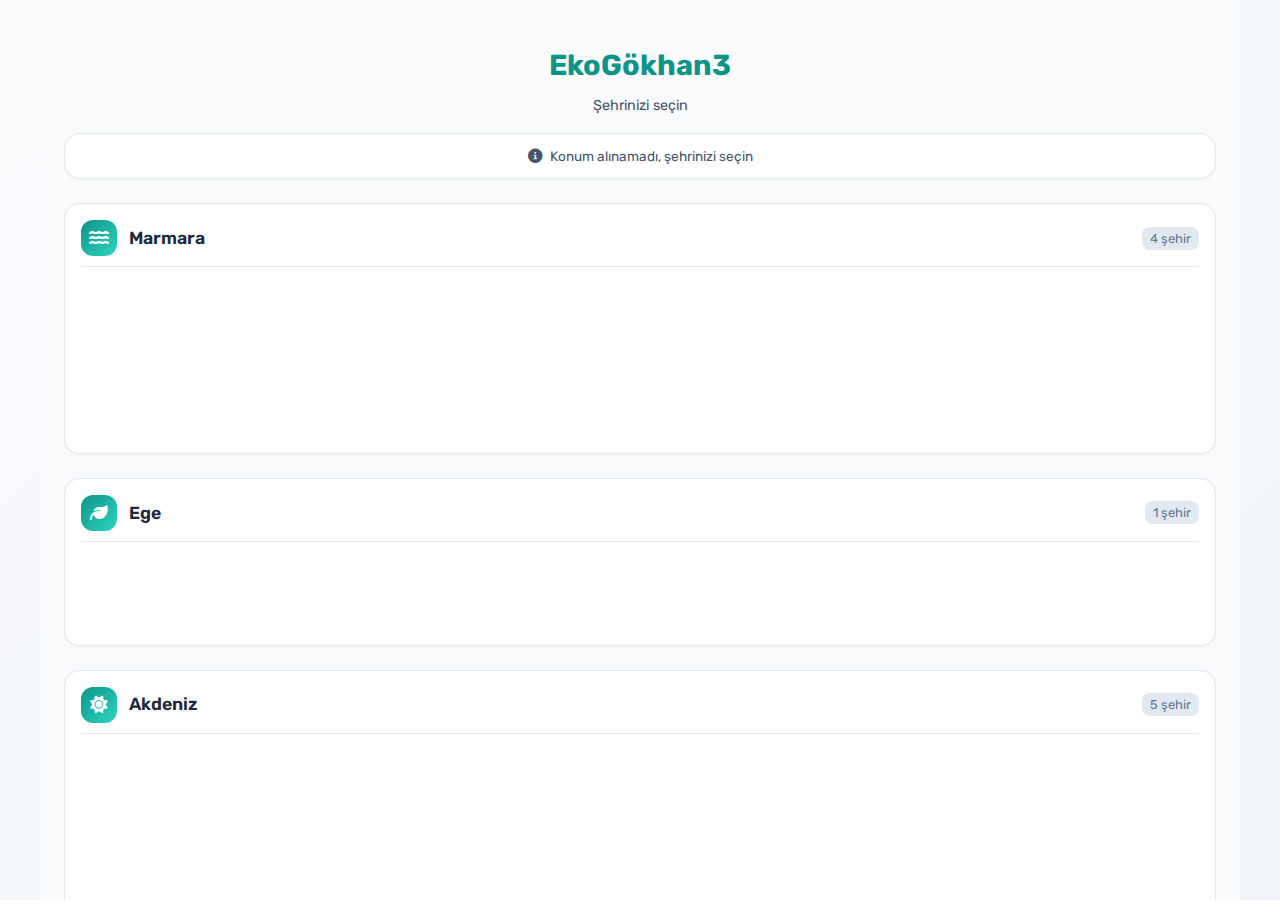
<file: ekoarama/index.html>
<!DOCTYPE html>
<html lang="tr">
<head>
  <meta charset="UTF-8">
  <meta name="viewport" content="width=device-width, initial-scale=1.0, maximum-scale=1.0, user-scalable=no">
  <title>Eko3 Arama</title>
  <link rel="icon" href="https://gman.dev/favicon" type="image/x-icon">
  <link href="https://fonts.googleapis.com/css2?family=Rubik:wght@300;400;500;600;700&display=swap" rel="stylesheet">
  <link href="https://cdnjs.cloudflare.com/ajax/libs/font-awesome/6.4.0/css/all.min.css" rel="stylesheet">
  <link rel="stylesheet" href="../ekorota/style.css">
  <style>
    /* Şehir Seçim Ekranı Stilleri */
    .city-selection-screen {
      display: none;
      padding: 16px;
      background: var(--background-main);
      min-height: 100vh;
      max-height: 100vh;
      overflow-y: auto;
      overflow-x: hidden;
      position: relative;
    }
    
    .city-selection-screen.active {
      display: block;
    }
    
    .city-header {
      text-align: center;
      margin-bottom: 24px;
      padding-top: 20px;
    }
    
    .city-title {
      font-size: 1.8rem;
      font-weight: 700;
      color: var(--primary-color);
      margin-bottom: 8px;
    }
    
    .city-subtitle {
      font-size: 0.9rem;
      color: var(--text-secondary);
      margin-bottom: 16px;
    }
    
    .location-status {
      display: flex;
      align-items: center;
      justify-content: center;
      gap: 8px;
      background: var(--card-background);
      border: 1px solid var(--border-light);
      border-radius: var(--radius-lg);
      padding: 12px 16px;
      font-size: 0.85rem;
      color: var(--text-secondary);
      box-shadow: var(--shadow-sm);
      margin-bottom: 24px;
    }
    
    .location-status.searching {
      border-color: var(--primary-color);
      background: var(--primary-soft);
      color: var(--primary-color);
    }
    
    .location-status i {
      font-size: 0.9rem;
    }
    
    .regions-container {
      display: flex;
      flex-direction: column;
      gap: 20px;
      padding-bottom: 40px; /* Alt kısımda boşluk bırak */
    }
    
    .region-section {
      background: var(--card-background);
      border-radius: var(--radius-lg);
      padding: 16px;
      border: 1px solid var(--border-light);
      box-shadow: var(--shadow-sm);
    }
    
    .region-header {
      display: flex;
      align-items: center;
      gap: 12px;
      margin-bottom: 16px;
      padding-bottom: 10px;
      border-bottom: 1px solid var(--border-light);
    }
    
    .region-icon {
      display: flex;
      align-items: center;
      justify-content: center;
      width: 36px;
      height: 36px;
      background: linear-gradient(135deg, var(--primary-color), var(--primary-light));
      color: white;
      border-radius: var(--radius);
      font-size: 1.1rem;
    }
    
    .region-name {
      font-size: 1.1rem;
      font-weight: 600;
      color: var(--text-primary);
    }
    
    .city-count {
      font-size: 0.8rem;
      color: var(--text-muted);
      background: var(--background-soft);
      padding: 2px 8px;
      border-radius: var(--radius-sm);
      margin-left: auto;
    }
    
    .cities-grid {
      display: grid;
      grid-template-columns: 1fr;
      gap: 8px;
    }
    
    .city-item {
      display: flex;
      align-items: center;
      gap: 12px;
      padding: 12px;
      background: var(--background-soft);
      border: 2px solid transparent;
      border-radius: var(--radius);
      cursor: pointer;
      transition: all 0.2s ease;
    }
    
    .city-item:hover {
      border-color: var(--city-color);
      background: var(--card-background);
      transform: translateX(4px);
      box-shadow: var(--shadow);
    }
    
    .city-item.nearest {
      border-color: var(--success-color);
      background: var(--success-light);
    }
    
    .city-icon-small {
      display: flex;
      align-items: center;
      justify-content: center;
      width: 32px;
      height: 32px;
      background: linear-gradient(135deg, var(--city-color), var(--city-color-light));
      color: white;
      border-radius: var(--radius-sm);
      font-size: 0.9rem;
      flex-shrink: 0;
    }
    
    .city-info {
      flex: 1;
      min-width: 0;
    }
    
    .city-name {
      font-size: 0.95rem;
      font-weight: 600;
      color: var(--text-primary);
      margin-bottom: 2px;
    }
    
    .city-routes {
      font-size: 0.75rem;
      color: var(--text-muted);
      display: -webkit-box;
      -webkit-line-clamp: 1;
      -webkit-box-orient: vertical;
      overflow: hidden;
    }
    
    .nearest-badge {
      background: var(--success-color);
      color: white;
      font-size: 0.7rem;
      padding: 3px 8px;
      border-radius: var(--radius-sm);
      font-weight: 500;
    }
    
    /* Ana Uygulama Stilleri */
    .main-app {
      display: none;
      flex-direction: column;
      height: 100vh;
      background: var(--background-main);
    }
    
    .main-app.active {
      display: flex;
    }
    
    .app-header {
      background: var(--card-background);
      border-bottom: 1px solid var(--border-light);
      padding: 12px 16px;
      box-shadow: var(--shadow-sm);
      display: flex;
      justify-content: space-between;
      align-items: center;
      position: sticky;
      top: 0;
      z-index: 100;
    }
    
    .header-left {
      display: flex;
      align-items: center;
      gap: 8px;
      flex: 1;
      min-width: 0;
    }
    
    .app-title {
      font-size: 1.1rem;
      font-weight: 600;
      color: var(--primary-color);
      margin: 0;
      white-space: nowrap;
      overflow: hidden;
      text-overflow: ellipsis;
    }
    
    .header-back-button {
      display: flex;
      align-items: center;
      gap: 6px;
      padding: 6px 12px;
      background: var(--primary-color);
      color: white;
      border: none;
      border-radius: var(--radius);
      cursor: pointer;
      transition: all 0.2s ease;
      font-size: 0.8rem;
      font-weight: 500;
      box-shadow: var(--shadow-sm);
      white-space: nowrap;
    }
    
    .header-back-button:hover {
      background: var(--primary-light);
      transform: translateY(-1px);
      box-shadow: var(--shadow);
    }
    
    .header-back-button i {
      font-size: 0.8rem;
    }
    
    .main-content {
      flex: 1;
      overflow-y: auto;
      padding: 16px;
      display: flex;
      flex-direction: column;
      gap: 16px;
    }
    
    .search-section {
      position: relative;
    }
    
    .search-container {
      position: relative;
    }
    
    .search-container input {
      width: 100%;
      padding: 14px 50px 14px 16px;
      border: 2px solid var(--border-light);
      border-radius: var(--radius-lg);
      font-size: 1rem;
      background: var(--card-background);
      color: var(--text-primary);
      transition: all 0.2s ease;
      box-shadow: var(--shadow-sm);
    }
    
    .search-container input:focus {
      outline: none;
      border-color: var(--primary-color);
      box-shadow: 0 0 0 3px rgba(13, 148, 136, 0.1);
    }
    
    .search-icon {
      position: absolute;
      right: 16px;
      top: 50%;
      transform: translateY(-50%);
      color: var(--text-muted);
      pointer-events: none;
      font-size: 1rem;
    }
    
    .clear-search {
      position: absolute;
      right: 16px;
      top: 50%;
      transform: translateY(-50%);
      color: var(--text-muted);
      cursor: pointer;
      display: none;
      transition: color 0.2s ease;
      background: var(--background-soft);
      width: 24px;
      height: 24px;
      border-radius: 50%;
      display: flex;
      align-items: center;
      justify-content: center;
      font-size: 0.8rem;
    }
    
    .clear-search.visible {
      display: flex;
    }
    
    .clear-search:hover {
      color: var(--danger-color);
      background: var(--danger-light);
    }
    
    .search-results {
      display: none;
      position: absolute;
      top: 100%;
      left: 0;
      right: 0;
      background: var(--card-background);
      border: 1px solid var(--border-light);
      border-radius: var(--radius-lg);
      margin-top: 8px;
      box-shadow: var(--shadow-lg);
      z-index: 50;
      max-height: 300px;
      overflow-y: auto;
    }
    
    .search-results.visible {
      display: block;
    }
    
    .result-item {
      display: flex;
      align-items: center;
      gap: 12px;
      padding: 12px 16px;
      border-bottom: 1px solid var(--border-light);
      cursor: pointer;
      transition: all 0.2s ease;
    }
    
    .result-item:last-child {
      border-bottom: none;
    }
    
    .result-item:hover {
      background: var(--background-soft);
    }
    
    .result-icon {
      display: flex;
      align-items: center;
      justify-content: center;
      width: 28px;
      height: 28px;
      background: var(--primary-color);
      color: white;
      border-radius: var(--radius-sm);
      font-size: 0.8rem;
      flex-shrink: 0;
    }
    
    .result-content {
      flex: 1;
      font-size: 0.9rem;
      color: var(--text-primary);
    }
    
    .no-results {
      text-align: center;
      color: var(--text-muted);
      padding: 20px;
      font-size: 0.9rem;
    }
    
    .quick-actions {
      display: grid;
      grid-template-columns: repeat(2, 1fr);
      gap: 12px;
    }
    
    .action-card {
      background: var(--card-background);
      border: 1px solid var(--border-light);
      border-radius: var(--radius-lg);
      padding: 16px;
      cursor: pointer;
      transition: all 0.2s ease;
      box-shadow: var(--shadow-sm);
      text-align: center;
    }
    
    .action-card:hover {
      border-color: var(--primary-color);
      transform: translateY(-2px);
      box-shadow: var(--shadow);
    }
    
    .action-icon {
      display: flex;
      align-items: center;
      justify-content: center;
      width: 48px;
      height: 48px;
      background: linear-gradient(135deg, var(--primary-color), var(--primary-light));
      color: white;
      border-radius: var(--radius);
      font-size: 1.3rem;
      margin: 0 auto 12px;
    }
    
    .action-title {
      font-size: 0.9rem;
      font-weight: 600;
      color: var(--text-primary);
      margin-bottom: 4px;
    }
    
    .action-subtitle {
      font-size: 0.75rem;
      color: var(--text-muted);
      line-height: 1.4;
    }
    
    .routes-section {
      background: var(--card-background);
      border: 1px solid var(--border-light);
      border-radius: var(--radius-lg);
      padding: 16px;
      box-shadow: var(--shadow-sm);
    }
    
    .section-header {
      display: flex;
      align-items: center;
      margin-bottom: 16px;
    }
    
    .section-title {
      font-size: 1rem;
      font-weight: 600;
      color: var(--primary-color);
      margin-bottom: 0;
    }
    
    .section-title::before {
      content: '';
      display: inline-block;
      width: 3px;
      height: 16px;
      background: var(--primary-color);
      margin-right: 12px;
      border-radius: 2px;
    }
    
    .routes-grid {
      display: grid;
      grid-template-columns: repeat(auto-fill, minmax(80px, 1fr));
      gap: 8px;
    }
    
    .route-button {
      background: var(--background-soft);
      border: 2px solid var(--border-light);
      border-radius: var(--radius);
      padding: 12px 8px;
      text-align: center;
      font-weight: 600;
      color: var(--text-primary);
      cursor: pointer;
      transition: all 0.3s ease;
      box-shadow: var(--shadow-sm);
      font-size: 0.9rem;
    }
    
    .route-button:hover {
      border-color: var(--primary-color);
      background: var(--primary-color);
      color: white;
      transform: translateY(-2px);
      box-shadow: var(--shadow);
    }
    
    .sidebar-sections {
      display: flex;
      flex-direction: column;
      gap: 16px;
    }
    
    .kentkart-section {
      background: var(--card-background);
      border-radius: var(--radius-lg);
      padding: 16px;
      border: 1px solid var(--border-light);
      box-shadow: var(--shadow-sm);
    }
    
    .kentkart-header {
      display: flex;
      align-items: center;
      gap: 8px;
      font-weight: 600;
      color: var(--primary-color);
      font-size: 0.95rem;
      margin-bottom: 12px;
    }
    
    .kentkart-header i {
      font-size: 1rem;
    }
    
    .kentkart-input-area {
      display: flex;
      gap: 8px;
      align-items: center;
    }
    
    #card-input {
      flex: 1;
      padding: 10px 12px;
      border: 1px solid var(--border-light);
      border-radius: var(--radius);
      font-size: 0.9rem;
      outline: none;
      transition: border-color 0.2s ease;
    }
    
    #card-input:focus {
      border-color: var(--primary-color);
    }
    
    #save-card-btn {
      padding: 10px 12px;
      background: var(--primary-color);
      color: white;
      border: none;
      border-radius: var(--radius);
      cursor: pointer;
      transition: all 0.2s ease;
      display: flex;
      align-items: center;
      justify-content: center;
      font-size: 0.9rem;
      min-width: 44px;
    }
    
    #save-card-btn:hover {
      background: var(--primary-light);
      transform: translateY(-1px);
    }
    
    .kentkart-info {
      background: linear-gradient(135deg, #f8fafc 0%, #f1f5f9 100%);
      border-radius: var(--radius);
      padding: 14px;
      margin-top: 12px;
    }
    
    .balance-row {
      display: flex;
      justify-content: space-between;
      align-items: flex-start;
      margin-bottom: 12px;
    }
    
    .balance-left {
      display: flex;
      flex-direction: column;
      gap: 4px;
    }
    
    .balance-amount {
      font-size: 1.4rem;
      font-weight: 700;
      color: var(--primary-color);
    }
    
    .balance-label {
      font-size: 0.75rem;
      color: var(--text-muted);
    }
    
    .usage-info {
      display: flex;
      flex-direction: column;
      gap: 2px;
      font-size: 0.75rem;
      color: var(--text-muted);
      text-align: right;
    }
    
    .usage-item {
      display: flex;
      align-items: center;
      justify-content: flex-end;
      gap: 4px;
    }
    
    .card-actions {
      display: flex;
      gap: 6px;
      margin-top: 12px;
    }
    
    .card-btn {
      flex: 1;
      padding: 6px 8px;
      background: white;
      border: 1px solid var(--border-light);
      border-radius: var(--radius);
      cursor: pointer;
      font-size: 0.75rem;
      display: flex;
      align-items: center;
      justify-content: center;
      gap: 4px;
      transition: all 0.2s ease;
    }
    
    .card-btn:hover {
      background: var(--primary-color);
      color: white;
      border-color: var(--primary-color);
    }
    
    .nearby-section {
      background: var(--card-background);
      border-radius: var(--radius-lg);
      padding: 16px;
      border: 1px solid var(--border-light);
      box-shadow: var(--shadow-sm);
    }
    
    .nearby-header {
      display: flex;
      justify-content: space-between;
      align-items: center;
      margin-bottom: 16px;
    }
    
    .header-left-nearby {
      display: flex;
      align-items: center;
      gap: 8px;
      color: var(--primary-color);
      font-weight: 600;
      font-size: 0.95rem;
    }
    
    .header-left-nearby i {
      font-size: 1rem;
    }
    
    .header-buttons {
      display: flex;
      gap: 6px;
    }
    
    .header-btn {
      display: flex;
      align-items: center;
      gap: 4px;
      padding: 6px 8px;
      background: var(--primary-color);
      color: white;
      border: none;
      border-radius: var(--radius);
      cursor: pointer;
      font-size: 0.75rem;
      font-weight: 500;
      transition: all 0.2s ease;
    }
    
    .header-btn:hover {
      background: var(--primary-light);
      transform: translateY(-1px);
    }
    
    .header-btn i {
      font-size: 0.7rem;
    }
    
    .nearest-list {
      list-style: none;
      padding: 0;
      margin: 0;
    }
    
    .nearest-list li {
      padding: 10px 12px;
      margin-bottom: 8px;
      background: var(--background-soft);
      border-radius: var(--radius);
      cursor: pointer;
      transition: all 0.2s ease;
      color: var(--text-primary);
      font-size: 0.85rem;
      border-left: 3px solid transparent;
    }
    
    .nearest-list li:last-child {
      margin-bottom: 0;
    }
    
    .nearest-list li:hover {
      background: var(--primary-soft);
      border-left-color: var(--primary-color);
      transform: translateX(3px);
    }
    
    /* Animasyonlar */
    .city-item {
      opacity: 0;
      transform: translateY(20px);
      animation: slideUp 0.4s ease forwards;
    }
    
    .city-item:nth-child(1) { animation-delay: 0.1s; }
    .city-item:nth-child(2) { animation-delay: 0.2s; }
    .city-item:nth-child(3) { animation-delay: 0.3s; }
    .city-item:nth-child(4) { animation-delay: 0.4s; }
    .city-item:nth-child(5) { animation-delay: 0.5s; }
    
    .route-button {
      opacity: 0;
      transform: translateY(20px);
      animation: slideUp 0.3s ease forwards;
    }
    
    .route-button:nth-child(1) { animation-delay: 0.1s; }
    .route-button:nth-child(2) { animation-delay: 0.15s; }
    .route-button:nth-child(3) { animation-delay: 0.2s; }
    .route-button:nth-child(4) { animation-delay: 0.25s; }
    .route-button:nth-child(5) { animation-delay: 0.3s; }
    .route-button:nth-child(6) { animation-delay: 0.35s; }
    .route-button:nth-child(7) { animation-delay: 0.4s; }
    .route-button:nth-child(8) { animation-delay: 0.45s; }
    
    .nearest-list li {
      opacity: 0;
      transform: translateX(-20px);
      animation: slideRight 0.3s ease forwards;
    }
    
    .nearest-list li:nth-child(1) { animation-delay: 0.1s; }
    .nearest-list li:nth-child(2) { animation-delay: 0.2s; }
    .nearest-list li:nth-child(3) { animation-delay: 0.3s; }
    
    @keyframes slideUp {
      to {
        opacity: 1;
        transform: translateY(0);
      }
    }
    
    @keyframes slideRight {
      to {
        opacity: 1;
        transform: translateX(0);
      }
    }
    
    /* Scrollbar */
    .main-content::-webkit-scrollbar,
    .city-selection-screen::-webkit-scrollbar,
    .search-results::-webkit-scrollbar {
      width: 6px;
    }
    
    .main-content::-webkit-scrollbar-track,
    .city-selection-screen::-webkit-scrollbar-track,
    .search-results::-webkit-scrollbar-track {
      background: var(--background-secondary);
      border-radius: 3px;
    }
    
    .main-content::-webkit-scrollbar-thumb,
    .city-selection-screen::-webkit-scrollbar-thumb,
    .search-results::-webkit-scrollbar-thumb {
      background: var(--border-color);
      border-radius: 3px;
    }
    
    .main-content::-webkit-scrollbar-thumb:hover,
    .city-selection-screen::-webkit-scrollbar-thumb:hover,
    .search-results::-webkit-scrollbar-thumb:hover {
      background: var(--primary-color);
    }
    
    /* Mobil tablet için */
    @media (min-width: 768px) {
      .cities-grid {
        grid-template-columns: repeat(2, 1fr);
        gap: 12px;
      }
      
      .quick-actions {
        grid-template-columns: repeat(4, 1fr);
      }
      
      .main-content {
        padding: 20px;
        gap: 20px;
      }
      
      .regions-container {
        gap: 24px;
      }
    }
    
    /* Büyük ekranlar için */
    @media (min-width: 1024px) {
      .city-selection-screen {
        padding: 24px;
        max-width: 1200px;
        margin: 0 auto;
      }
      
      .cities-grid {
        grid-template-columns: repeat(3, 1fr);
      }
      
      .main-content {
        max-width: 1200px;
        margin: 0 auto;
        width: 100%;
      }
    }

    /* Loading states */
    .loading {
      display: flex;
      align-items: center;
      justify-content: center;
      gap: 8px;
      color: var(--text-muted);
      font-size: 0.9rem;
    }
    
    .loading i {
      animation: spin 1s linear infinite;
    }
    
    @keyframes spin {
      from { transform: rotate(0deg); }
      to { transform: rotate(360deg); }
    }

    /* Status messages */
    .status-message {
      text-align: center;
      padding: 16px;
      border-radius: var(--radius);
      font-size: 0.9rem;
      margin: 16px 0;
    }
    
    .status-message.info {
      background: var(--primary-soft);
      color: var(--primary-color);
      border: 1px solid var(--primary-light);
    }
    
    .status-message.error {
      background: var(--danger-light);
      color: var(--danger-color);
      border: 1px solid var(--danger-border);
    }
  </style>
</head>
<body>
  <div class="container">
    <!-- Şehir Seçme Ekranı -->
    <div class="city-selection-screen active" id="city-selection-screen">
      <div class="city-header">
        <h1 class="city-title">EkoGökhan3</h1>
        <p class="city-subtitle">Şehrinizi seçin</p>
        
        <div class="location-status" id="location-status">
          <i class="fas fa-location-dot"></i>
          <span>Konumunuz kontrol ediliyor...</span>
        </div>
      </div>
      
      <div class="regions-container" id="regions-container"></div>
    </div>

    <!-- Ana Uygulama Ekranı -->
    <div class="main-app" id="main-app">
      <header class="app-header">
        <div class="header-left">
          <h1 class="app-title" id="app-title">EkoGökhan3</h1>
        </div>
        <button class="header-back-button" id="back-button">
          <i class="fas fa-exchange-alt"></i>
          <span>Şehir</span>
        </button>
      </header>

      <div class="main-content">
        <div class="search-section">
          <div class="search-container">
            <input id="search-input" type="text" placeholder="Hat veya durak ara..." oninput="this.value=this.value.toUpperCase()">
            <div class="search-icon"><i class="fas fa-search"></i></div>
            <div class="clear-search" id="clear-search"><i class="fas fa-times"></i></div>
          </div>
          
          <div class="search-results" id="search-results"></div>
        </div>
        
        <div class="quick-actions">
          <div class="action-card" id="route-finder-action">
            <div class="action-icon">
              <i class="fas fa-route"></i>
            </div>
            <div class="action-title">Rota Bulma</div>
            <div class="action-subtitle">En kısa yolu keşfet</div>
          </div>
          
          <div class="action-card" id="map-action">
            <div class="action-icon">
              <i class="fas fa-map"></i>
            </div>
            <div class="action-title">Harita</div>
            <div class="action-subtitle">Durakları görüntüle</div>
          </div>
          
        </div>

        <div class="routes-section">
          <div class="section-header">
            <h2 class="section-title">Popüler Hatlar</h2>
          </div>
          <div class="routes-grid" id="routes-grid"></div>
        </div>

        <div class="sidebar-sections">
          <!-- Kentkart Bakiye Bölümü -->
          <div class="kentkart-section" id="kentkart-section">
            <div class="kentkart-header">
              <i class="fas fa-credit-card"></i>
              <span>Kentkart</span>
            </div>
            <div id="kentkart-content">
              <div class="kentkart-input-area">
                <input type="text" id="card-input" placeholder="Kart numaranızı girin" maxlength="11">
                <button id="save-card-btn"><i class="fas fa-save"></i></button>
              </div>
            </div>
          </div>

          <!-- Yakın Duraklar -->
          <div class="nearby-section">
            <div class="nearby-header">
              <div class="header-left-nearby">
                <i class="fas fa-location-dot"></i>
                <span>Yakın Duraklar</span>
              </div>
              <div class="header-buttons">
                <button class="header-btn" id="refresh-btn">
                  <i class="fas fa-sync-alt"></i>
                  Yenile
                </button>
                <button class="header-btn" id="nearby-btn">
                  <i class="fas fa-map"></i>
                  Harita
                </button>
              </div>
            </div>
            <ul id="nearest-stops" class="nearest-list">
              <li class="loading">
                <i class="fas fa-spinner"></i>
                <span>Konum alınıyor...</span>
              </li>
            </ul>
          </div>
        </div>
      </div>
    </div>
  </div>

şuanda kullanıcı siteyi açar açmaz otomatik konumu sayesinde şehri açılıyor ama otomatik şehri açıldıktan sonra şehirlere basınca tekrardan otomatik şehri açılıyor

<script>
const CONFIG = {
  '004': { name: 'Kocaeli', routes: ['24','33','41K','80','115','138','211','126','105'], colors: ['#0369a1', '#0ea5e9'], icon: 'fa-industry', region: 'Marmara', coords: [40.7686795, 29.9526597] },
  '010': { name: 'Muğla', routes: ['48-2','5-8','3-14','5-15','3-22','5-7','5-9','3-12','5-3B'], colors: ['#059669', '#10b981'], icon: 'fa-umbrella-beach', region: 'Ege', coords: [37.2153, 28.3636] },
  '003': { name: 'Adana', routes: ['700','158','175','172','162','144','151','118','165'], colors: ['#dc2626', '#ef4444'], icon: 'fa-wheat-awn', region: 'Akdeniz', coords: [37.0000, 35.3213] },
  '019': { name: 'Alanya', routes: ['1','2','202','101','3','11','12','15','13'], colors: ['#d97706', '#f59e0b'], icon: 'fa-sun', region: 'Akdeniz', coords: [36.5444, 31.9956] },
  '029': { name: 'Alaplı', routes: ['09','09A','09B','08A','08','01','02A','07','02'], colors: ['#7c3aed', '#8b5cf6'], icon: 'fa-mountain', region: 'Karadeniz', coords: [41.1833, 31.3833] },
  '017': { name: 'Burdur', routes: ['2','22','12','1','13','11','21','4','6'], colors: ['#2563eb', '#3b82f6'], icon: 'fa-water', region: 'Akdeniz', coords: [37.7167, 30.2833] },
  '007': { name: 'Çanakkale', routes: ['11G-T','11G','11Ç','G.EKS','11K','ÇT3','OGR1','Ç3','Ç8'], colors: ['#b91c1c', '#dc2626'], icon: 'fa-anchor', region: 'Marmara', coords: [40.1553, 26.4142] },
  '036': { name: 'Düzce', routes: ['13','51','50','40','14','30','114','16','23-A'], colors: ['#065f46', '#047857'], icon: 'fa-tree', region: 'Karadeniz', coords: [40.8438, 31.1565] },
  '013': { name: 'Edirne', routes: ['3A','3C','5A','6A','2A','6','2B','7E','3'], colors: ['#7c2d12', '#9a3412'], icon: 'fa-mosque', region: 'Marmara', coords: [41.6818, 26.5623] },
  '020': { name: 'Ereğli', routes: ['26','3','9B','25','8B','2','8A','5','20'], colors: ['#1e40af', '#2563eb'], icon: 'fa-ship', region: 'Karadeniz', coords: [41.2833, 31.4167] },
  '032': { name: 'Mardin', routes: ['TR24','TR7','KA','TR3','KA1','TR4','M7A','TR6','H2'], colors: ['#a16207', '#ca8a04'], icon: 'fa-city', region: 'Güneydoğu Anadolu', coords: [37.3212, 40.7245] },
  '026': { name: 'Antalya', routes: ['SD20','SD20A','KL21','VML54A','VML54','DM85','KC35A','VC53','511'], colors: ['#0891b2', '#06b6d4'], icon: 'fa-umbrella-beach', region: 'Akdeniz', coords: [36.8841, 30.7056] },
  '023': { name: 'Niğde', routes: ['3','1','2','4','6','5','9','7','8'], colors: ['#9333ea', '#a855f7'], icon: 'fa-mountain-city', region: 'İç Anadolu', coords: [37.9667, 34.6833] },
  '025': { name: 'Kastamonu', routes: ['13','4','2','12','13+','10','11','1','3SS'], colors: ['#166534', '#16a34a'], icon: 'fa-seedling', region: 'Karadeniz', coords: [41.3887, 33.7827] },
  '027': { name: 'Kırklareli', routes: ['04','01','03','02','05','07','08','06'], colors: ['#be123c', '#e11d48'], icon: 'fa-car', region: 'Marmara', coords: [41.7333, 27.2167] },
  '031': { name: 'Ordu', routes: ['64','64A','57','54','52A','67','61','68A','64B'], colors: ['#15803d', '#22c55e'], icon: 'fa-fish', region: 'Karadeniz', coords: [40.9839, 37.8764] },
  '033': { name: 'Osmaniye', routes: ['A8','A9','A7','A2','A4','A15','A5','A16','A6'], colors: ['#c2410c', '#ea580c'], icon: 'fa-seedling', region: 'Akdeniz', coords: [37.0742, 36.2611] },
  '037': { name: 'Safranbolu', routes: ['SK','1B','1A','7','3S','8','2','SK1','5'], colors: ['#eab308', '#facc15'], icon: 'fa-house-chimney', region: 'Karadeniz', coords: [41.2500, 32.6833] },
  '005': { name: 'Sivas', routes: ['14-E','14-B','15-E','15-B','14-C','4-A','5-A','2-A','1-A'], colors: ['#7c3aed', '#8b5cf6'], icon: 'fa-mountain-sun', region: 'İç Anadolu', coords: [39.7477, 37.0179] },
  '011': { name: 'Yozgat', routes: ['HATYOKAGA'], colors: ['#059669', '#10b981'], icon: 'fa-tractor', region: 'İç Anadolu', coords: [39.8181, 34.8147] }
};

const REGION_ICONS = {
  'Marmara': 'fa-water',
  'Ege': 'fa-leaf',
  'Akdeniz': 'fa-sun',
  'Karadeniz': 'fa-mountain',
  'Güneydoğu Anadolu': 'fa-star-and-crescent',
  'İç Anadolu': 'fa-horse'
};

let region = null;
let routeData = null;
let searchTimeout = null;
let locationProcessed = false;
let nearestCity = null;
let userMadeChoice = false; // Kullanıcının manuel seçim yaptığını takip et
let autoSelectionDone = false; // sadece bir kez otomatik seçim yapılsın

const els = {
  cityScreen: document.getElementById('city-selection-screen'),
  mainApp: document.getElementById('main-app'),
  regionsContainer: document.getElementById('regions-container'),
  locationStatus: document.getElementById('location-status'),
  appTitle: document.getElementById('app-title'),
  input: document.getElementById('search-input'),
  searchResults: document.getElementById('search-results'),
  clearSearch: document.getElementById('clear-search'),
  routesGrid: document.getElementById('routes-grid'),
  nearestStops: document.getElementById('nearest-stops'),
  backButton: document.getElementById('back-button'),
  routeFinderAction: document.getElementById('route-finder-action'),
  mapAction: document.getElementById('map-action'),
  nearbyBtn: document.getElementById('nearby-btn'),
  refreshBtn: document.getElementById('refresh-btn'),
  cardInput: document.getElementById('card-input'),
  saveCardBtn: document.getElementById('save-card-btn'),
  kentkartContent: document.getElementById('kentkart-content')
};

// Utility functions
const haversine = (lat1, lon1, lat2, lon2) => {
  const toRad = x => x * Math.PI / 180;
  const R = 6371e3;
  const φ1 = toRad(lat1), φ2 = toRad(lat2);
  const Δφ = toRad(lat2 - lat1), Δλ = toRad(lon2 - lon1);
  const a = Math.sin(Δφ/2)**2 + Math.cos(φ1)*Math.cos(φ2)*Math.sin(Δλ/2)**2;
  return 2 * Math.atan2(Math.sqrt(a), Math.sqrt(1-a)) * R;
};

const updateUrl = r => {
  const url = new URL(window.location);
  url.searchParams.set('region', r);
  window.history.replaceState({}, '', url);
};

const navigateToRoute = route => {
  const back = encodeURIComponent(window.location.href);
  window.location.href = `https://gman.dev/ekorota/?region=${region}&route=${route}&direction=0&back=${back}`;
};

const navigateToRouteFinder = () => {
  const back = encodeURIComponent(window.location.href);
  window.location.href = `https://gman.dev/ekobul/?region=${region}&back=${back}`;
};

// Location functions
const findNearestCity = async () => {
  if (locationProcessed) return nearestCity;
  locationProcessed = true;
  
  return new Promise((resolve) => {
    if (!navigator.geolocation) {
      resolve(null);
      return;
    }
    
    const timeoutId = setTimeout(() => {
      resolve(null);
    }, 8000);
    
    navigator.geolocation.getCurrentPosition(
      (position) => {
        clearTimeout(timeoutId);
        const userLat = position.coords.latitude;
        const userLon = position.coords.longitude;
        
        let nearest = null;
        let shortestDistance = Infinity;
        
        Object.entries(CONFIG).forEach(([code, cityData]) => {
          const [cityLat, cityLon] = cityData.coords;
          const distance = haversine(userLat, userLon, cityLat, cityLon);
          
          if (distance < shortestDistance) {
            shortestDistance = distance;
            nearest = code;
          }
        });
        
        if (nearest && shortestDistance < 100000) { // 100km radius
          nearestCity = nearest;
          resolve(nearest);
        } else {
          resolve(null);
        }
      },
      (error) => {
        clearTimeout(timeoutId);
        console.log('Konum alınamadı:', error.message);
        resolve(null);
      },
      {
        enableHighAccuracy: false,
        timeout: 6000,
        maximumAge: 600000
      }
    );
  });
};

// UI Creation functions
const createRegionsUI = async () => {
  els.locationStatus.classList.add('searching');
  
  // Find nearest city first
  const nearest = await findNearestCity();
  
  if (nearest) {
    els.locationStatus.innerHTML = `
      <i class="fas fa-check-circle"></i>
      <span>En yakın şehir: ${CONFIG[nearest].name}</span>
    `;
    els.locationStatus.classList.remove('searching');
    els.locationStatus.classList.add('info');
  } else {
    els.locationStatus.innerHTML = `
      <i class="fas fa-info-circle"></i>
      <span>Konum alınamadı, şehrinizi seçin</span>
    `;
    els.locationStatus.classList.remove('searching');
  }
  
  // Group cities by region
  const regions = {};
  Object.entries(CONFIG).forEach(([code, cityData]) => {
    if (!regions[cityData.region]) {
      regions[cityData.region] = [];
    }
    regions[cityData.region].push({ code, ...cityData });
  });

  // Create region sections
  els.regionsContainer.innerHTML = '';
  
  Object.entries(regions).forEach(([regionName, cities]) => {
    const regionSection = document.createElement('div');
    regionSection.className = 'region-section';
    
    regionSection.innerHTML = `
      <div class="region-header">
        <div class="region-icon">
          <i class="fas ${REGION_ICONS[regionName] || 'fa-map'}"></i>
        </div>
        <div class="region-name">${regionName}</div>
        <div class="city-count">${cities.length} şehir</div>
      </div>
      <div class="cities-grid">
        ${cities.map(city => `
          <div class="city-item ${nearest === city.code ? 'nearest' : ''}" 
               onclick="selectCity('${city.code}')"
               style="--city-color: ${city.colors[0]}; --city-color-light: ${city.colors[1]}">
            <div class="city-icon-small">
              <i class="fas ${city.icon}"></i>
            </div>
            <div class="city-info">
              <div class="city-name">${city.name}</div>
              <div class="city-routes">${city.routes.slice(0, 4).join(', ')}${city.routes.length > 4 ? '...' : ''}</div>
            </div>
            ${nearest === city.code ? '<div class="nearest-badge">En Yakın</div>' : ''}
          </div>
        `).join('')}
      </div>
    `;
    
    els.regionsContainer.appendChild(regionSection);
  });
  
  // Auto-select nearest city only if user hasn't made a choice
  if (nearest && !userMadeChoice && !autoSelectionDone) {
    setTimeout(() => {
      if (!userMadeChoice && !autoSelectionDone) {
        autoSelectionDone = true; // artık tekrar otomatik seçilmesin
        selectCity(nearest);
      }
    }, 0);
  }
};

// City selection
const selectCity = (cityCode) => {
  userMadeChoice = true; // Kullanıcı manuel seçim yaptı
  region = cityCode;
  updateUrl(cityCode);
  
  els.appTitle.textContent = `EkoGökhan3 - ${CONFIG[cityCode].name}`;
  els.cityScreen.classList.remove('active');
  els.mainApp.classList.add('active');
  
  createRouteButtons();
  fetchRouteData();
  loadNearestStops();
  loadCardInfo();
  
  // Setup action handlers
  els.routeFinderAction.onclick = navigateToRouteFinder;
  els.mapAction.onclick = () => window.location.href = `https://gman.dev/ekoharita/?region=${region}`;
  els.nearbyBtn.onclick = () => window.location.href = `https://gman.dev/ekoharita/?region=${region}`;
};

const goBackToCitySelection = () => {
  els.mainApp.classList.remove('active');
  els.cityScreen.classList.add('active');
  clearSearch();
  locationProcessed = false;
  nearestCity = null;
  userMadeChoice = false;   
  
  setTimeout(() => {
    createRegionsUI();
  }, 300);
};

// Route functions
const createRouteButtons = () => {
  els.routesGrid.innerHTML = '';
  CONFIG[region].routes.forEach((code, i) => {
    const btn = document.createElement('div');
    btn.className = 'route-button';
    btn.textContent = code;
    btn.onclick = () => navigateToRoute(code);
    els.routesGrid.appendChild(btn);
  });
};

const fetchRouteData = async () => {
  try {
    const res = await fetch(`https://service.kentkart.com/rl1//web/nearest/find?region=${region}&lang=tr&authType=4&version=Web_1.8.1(32)_1.0_FIREFOX_kentkart.web.mkentkart`);
    routeData = await res.json();
  } catch (e) { 
    console.error('Route data fetch error:', e); 
  }
};

// Search functions
const clearSearch = () => {
  els.input.value = '';
  els.searchResults.innerHTML = '';
  els.searchResults.classList.remove('visible');
  els.clearSearch.classList.remove('visible');
};

const searchData = async () => {
  const query = els.input.value.trim();
  
  if (!query) {
    els.searchResults.classList.remove('visible');
    return;
  }
  
  els.searchResults.classList.add('visible');
  els.searchResults.innerHTML = '<div class="loading"><i class="fas fa-spinner"></i><span>Aranıyor...</span></div>';
  
  const routes = routeData?.routeList?.filter(r => 
    r.displayRouteCode.includes(query) || r.name.toUpperCase().includes(query)
  ) || [];
  
  let stops = [];
  try {
    const res = await fetch(`https://service.kentkart.com/rl1/web/nearest/find?region=${region}&authType=4&version=Web_1.8.1(32)_1.0_FIREFOX_kentkart.web.mkentkart&lang=tr&keyword=${encodeURIComponent(query)}`);
    const data = await res.json();
    stops = data?.stopList || [];
  } catch (e) {
    console.error('Stop search error:', e);
  }
  
  els.searchResults.innerHTML = '';
  
  const allResults = [...routes, ...stops];
  
  if (allResults.length === 0) {
    els.searchResults.innerHTML = '<div class="no-results"><i class="fas fa-search" style="margin-right:8px;opacity:0.5;"></i>Sonuç bulunamadı.</div>';
    return;
  }
  
  allResults.forEach(item => {
    const div = document.createElement('div');
    div.className = 'result-item';
    
    if (item.displayRouteCode) {
      // Route result
      div.innerHTML = `
        <div class="result-icon"><i class="fas fa-bus"></i></div>
        <div class="result-content">
          <strong>${item.displayRouteCode}</strong> - ${item.name}
        </div>
      `;
      div.onclick = () => {
        navigateToRoute(item.displayRouteCode);
        clearSearch();
      };
    } else {
      // Stop result
      div.innerHTML = `
        <div class="result-icon"><i class="fas fa-map-marker-alt"></i></div>
        <div class="result-content">${item.name}</div>
      `;
      div.onclick = () => {
        const back = encodeURIComponent(window.location.href);
        window.location.href = `https://gman.dev/ekostop/?region=${region}&stop=${item.stopId}&back=${back}`;
      };
    }
    
    els.searchResults.appendChild(div);
  });
};

const debouncedSearch = () => {
  clearTimeout(searchTimeout);
  searchTimeout = setTimeout(searchData, 400);
  els.clearSearch.classList.toggle('visible', !!els.input.value.trim());
};

// Nearest stops functions
const loadNearestStops = async () => {
  els.nearestStops.innerHTML = '<li class="loading"><i class="fas fa-spinner"></i><span>Konum alınıyor...</span></li>';
  
  try {
    let pos;
    let isDefault = false;
    
    try {
      if (!navigator.geolocation) throw new Error('Geolocation not supported');
      
      pos = await new Promise((resolve, reject) => {
        const timeoutId = setTimeout(() => reject(new Error('Timeout')), 8000);
        navigator.geolocation.getCurrentPosition(
          p => {
            clearTimeout(timeoutId);
            resolve(p.coords);
          }, 
          e => {
            clearTimeout(timeoutId);
            reject(e);
          },
          { enableHighAccuracy: false, timeout: 6000, maximumAge: 300000 }
        );
      });
    } catch (err) {
      pos = { latitude: CONFIG[region].coords[0], longitude: CONFIG[region].coords[1] };
      isDefault = true;
    }
    
    // Fetch stops data
    const locRes = await fetch(`https://gman.dev/ekodata/stops/${region}.json`);
    const responseText = await locRes.text();
    
    const lines = responseText.trim().split('\n');
    const stops = lines.map(line => {
      try {
        return JSON.parse(line);
      } catch (e) {
        return null;
      }
    }).filter(stop => stop !== null);
    
    // Calculate distances and sort
    const sorted = stops
      .map(stop => ({
        id: stop.stopId,
        name: stop.stopName,
        dist: haversine(pos.latitude, pos.longitude, parseFloat(stop.lat), parseFloat(stop.lng))
      }))
      .sort((a, b) => a.dist - b.dist)
      .slice(0, 4);

    els.nearestStops.innerHTML = '';
    
    if (isDefault) {
      const statusLi = document.createElement('li');
      statusLi.className = 'status-message info';
      statusLi.innerHTML = '<i class="fas fa-info-circle"></i> Konumunuz alınamadı, şehir merkezi durakları gösteriliyor';
      statusLi.style.cursor = 'default';
      statusLi.style.marginBottom = '12px';
      els.nearestStops.appendChild(statusLi);
    }
    
    sorted.forEach(stop => {
      const li = document.createElement('li');
      li.innerHTML = `
        <strong>${stop.name}</strong>
        <small style="display: block; margin-top: 4px; opacity: 0.7;">
          <i class="fas fa-walking"></i> ${Math.round(stop.dist)}m uzaklıkta
        </small>
      `;
      li.onclick = () => {
        const back = encodeURIComponent(window.location.href);
        window.location.href = `https://gman.dev/ekostop/?region=${region}&stop=${stop.id}&back=${back}`;
      };
      els.nearestStops.appendChild(li);
    });
    
  } catch (err) {
    console.error('Nearest stops error:', err);
    els.nearestStops.innerHTML = `
      <li class="status-message error">
        <i class="fas fa-exclamation-triangle"></i>
        Duraklar yüklenirken hata oluştu
        <button onclick="loadNearestStops()" style="margin-top: 8px; padding: 6px 12px; background: var(--danger-color); color: white; border: none; border-radius: var(--radius); cursor: pointer;">
          Tekrar Dene
        </button>
      </li>
    `;
  }
};

// Kentkart functions
const saveCard = () => {
  const cardNumber = els.cardInput.value.trim();
  if (cardNumber.length < 9) {
    showMessage('Kart numarası en az 9 haneli olmalıdır!', 'error');
    return;
  }
  
  try {
    const cards = JSON.parse(localStorage.getItem('kentkart_cards') || '{}');
    cards[region] = cardNumber;
    localStorage.setItem('kentkart_cards', JSON.stringify(cards));
    loadCardInfo();
    showMessage('Kart kaydedildi!', 'success');
  } catch (e) {
    console.error('Save card error:', e);
    showMessage('Kart kaydedilemedi!', 'error');
  }
};

const loadCardInfo = async () => {
  try {
    const cards = JSON.parse(localStorage.getItem('kentkart_cards') || '{}');
    const cardNumber = cards[region];
    
    if (!cardNumber) {
      els.kentkartContent.innerHTML = `
        <div class="kentkart-input-area">
          <input type="text" id="card-input" placeholder="Kart numaranızı girin (son 2 hanesi olmadan)" maxlength="11">
          <button id="save-card-btn"><i class="fas fa-save"></i></button>
        </div>
      `;
      
      els.cardInput = document.getElementById('card-input');
      els.saveCardBtn = document.getElementById('save-card-btn');
      els.saveCardBtn.onclick = saveCard;
      return;
    }

    els.kentkartContent.innerHTML = '<div class="loading" style="padding: 16px;"><i class="fas fa-spinner"></i><span>Bakiye sorgulanıyor...</span></div>';
    
    const response = await fetch(`https://service.kentkart.com/rl1/api/card/balance?region=${region}&lang=tr&authType=3&token=eyJhbGciOiJSUzI1NiIsInR5cCI6IkpXVCJ9.[base64].[base64]&alias=${cardNumber}`);
    
    const data = await response.json();
    
    if (data.result?.code === 0 && data.cardlist?.length > 0) {
      const card = data.cardlist[0];
      const lastUsage = card.usage?.find(u => u.type === 0);
      const lastRecharge = card.usage?.find(u => u.type === 1);
      
      els.kentkartContent.innerHTML = `
        <div class="kentkart-info">
          <div class="balance-row">
            <div class="balance-left">
              <span class="balance-amount">${card.balance} ₺</span>
              <span class="balance-label">Bakiye</span>
            </div>
            <div class="usage-info">
              ${lastUsage ? `<div class="usage-item"><span>${lastUsage.date.split(' ')[0]}</span><span>${lastUsage.amt} ₺</span><i class="fas fa-arrow-down" style="color:#dc2626;"></i></div>` : ''}
              ${lastRecharge ? `<div class="usage-item"><span>${lastRecharge.date.split(' ')[0]}</span><span>${lastRecharge.amt} ₺</span><i class="fas fa-arrow-up" style="color:#059669;"></i></div>` : ''}
            </div>
          </div>
          <div class="card-actions">
            <button class="card-btn" onclick="loadCardInfo()">
              <i class="fas fa-sync-alt"></i> Yenile
            </button>
            <button class="card-btn" onclick="removeCard()">
              <i class="fas fa-trash"></i> Kaldır
            </button>
          </div>
        </div>
      `;
    } else {
      els.kentkartContent.innerHTML = `
        <div class="status-message error">
          <i class="fas fa-exclamation-triangle"></i>
          Kart bilgisi alınamadı
          <button class="card-btn" onclick="removeCard()" style="margin-top: 12px; width: auto; padding: 8px 16px;">
            <i class="fas fa-trash"></i> Kaldır
          </button>
        </div>
      `;
    }
  } catch (e) {
    console.error('Load card info error:', e);
    els.kentkartContent.innerHTML = `
      <div class="status-message error">
        <i class="fas fa-wifi"></i>
        Bağlantı hatası
        <button class="card-btn" onclick="loadCardInfo()" style="margin-top: 12px; width: auto; padding: 8px 16px;">
          <i class="fas fa-redo"></i> Tekrar Dene
        </button>
      </div>
    `;
  }
};

const removeCard = () => {
  try {
    const cards = JSON.parse(localStorage.getItem('kentkart_cards') || '{}');
    delete cards[region];
    localStorage.setItem('kentkart_cards', JSON.stringify(cards));
    loadCardInfo();
    showMessage('Kart kaldırıldı!', 'success');
  } catch (e) {
    console.error('Remove card error:', e);
    showMessage('Kart kaldırılamadı!', 'error');
  }
};

// Global functions for onclick handlers
window.removeCard = removeCard;
window.loadCardInfo = loadCardInfo;
window.loadNearestStops = loadNearestStops;

// Utility functions
const showMessage = (message, type = 'info') => {
  const messageEl = document.createElement('div');
  messageEl.className = `status-message ${type}`;
  messageEl.innerHTML = `<i class="fas fa-${type === 'success' ? 'check-circle' : type === 'error' ? 'exclamation-triangle' : 'info-circle'}"></i> ${message}`;
  messageEl.style.cssText = `
    position: fixed;
    top: 20px;
    left: 50%;
    transform: translateX(-50%);
    z-index: 1000;
    min-width: 200px;
    max-width: 90vw;
    animation: messageSlide 0.3s ease-out;
  `;
  
  document.body.appendChild(messageEl);
  
  setTimeout(() => {
    if (messageEl.parentNode) {
      messageEl.style.animation = 'messageSlide 0.3s ease-out reverse';
      setTimeout(() => messageEl.remove(), 300);
    }
  }, 3000);
  
  // Add animation CSS if not exists
  if (!document.querySelector('#message-animations')) {
    const style = document.createElement('style');
    style.id = 'message-animations';
    style.textContent = `
      @keyframes messageSlide {
        from { transform: translateX(-50%) translateY(-100%); opacity: 0; }
        to { transform: translateX(-50%) translateY(0); opacity: 1; }
      }
    `;
    document.head.appendChild(style);
  }
};

// Event listeners setup
const setupEventListeners = () => {
  // Search functionality
  els.input.addEventListener('input', debouncedSearch);
  els.clearSearch.addEventListener('click', clearSearch);
  
  // Navigation
  els.backButton.addEventListener('click', goBackToCitySelection);
  
  // Refresh nearby stops
  els.refreshBtn.addEventListener('click', loadNearestStops);
  
  // Close search results when clicking outside
  document.addEventListener('click', (e) => {
    if (!e.target.closest('.search-section')) {
      els.searchResults.classList.remove('visible');
    }
  });
  
  // Prevent search results from closing when clicking inside
  els.searchResults.addEventListener('click', (e) => {
    e.stopPropagation();
  });
};

// Initialize app
window.addEventListener('load', async () => {
  setupEventListeners();
  
  const urlRegion = new URLSearchParams(window.location.search).get('region');
  
  if (urlRegion && CONFIG[urlRegion]) {
    userMadeChoice = true; // URL'den gelen seçim de manuel kabul edilir
    selectCity(urlRegion);
    return;
  }
  
  // Show city selection with location detection
  await createRegionsUI();
});

// Handle page visibility change to refresh data
document.addEventListener('visibilitychange', () => {
  if (!document.hidden && region) {
    // Refresh data when page becomes visible
    if (els.mainApp.classList.contains('active')) {
      loadNearestStops();
      loadCardInfo();
    }
  }
});
</script>
</body>
</html>
</file>
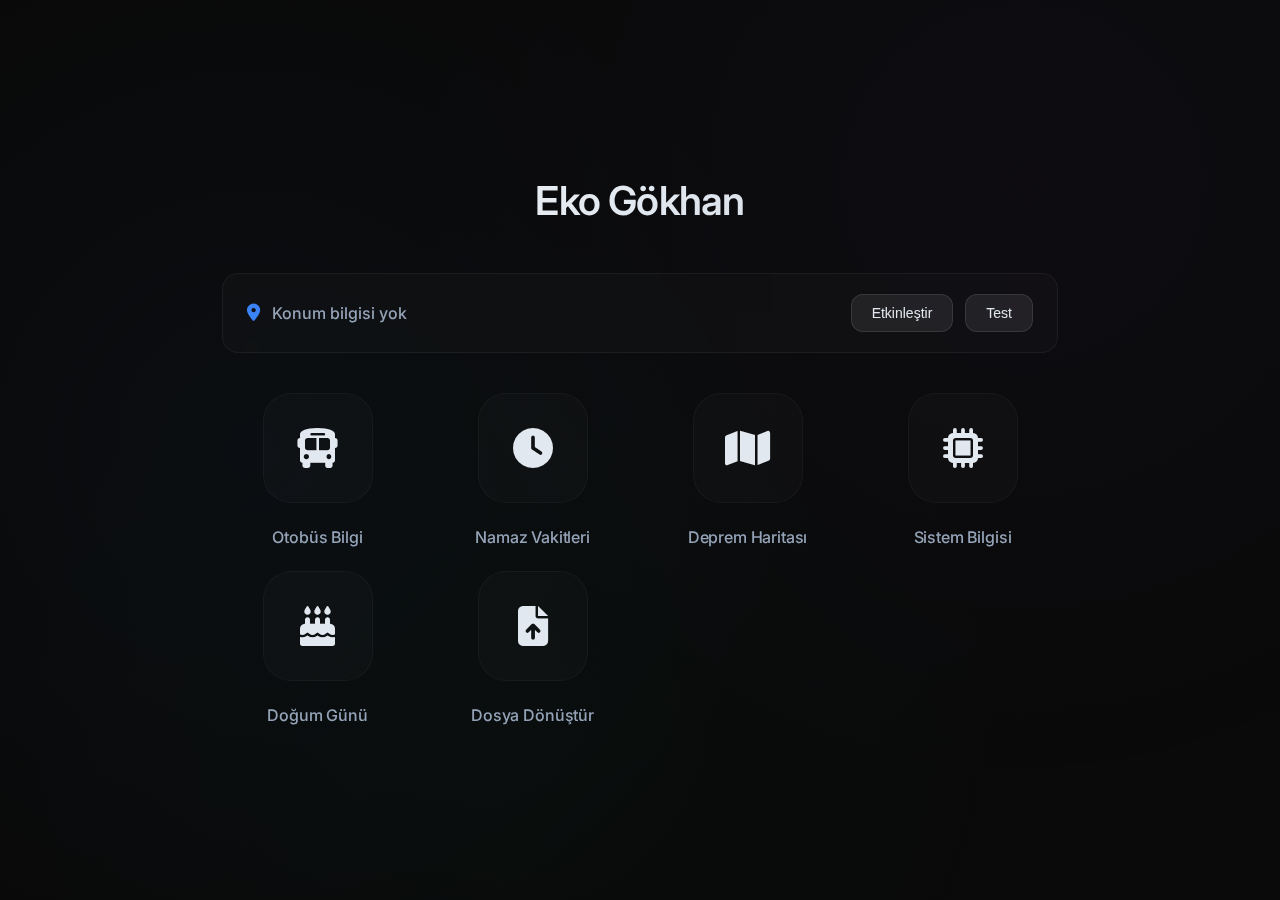
<file: ekogokhan/index.html>
<!DOCTYPE html>
<html lang="tr">
<head>
  <meta charset="UTF-8">
  <meta name="viewport" content="width=device-width, initial-scale=1.0">
  <title>EkoGökhan</title>
  <!-- Font Awesome CSS -->
  <link rel="stylesheet" href="https://cdnjs.cloudflare.com/ajax/libs/font-awesome/6.2.0/css/all.min.css">
  <!-- Google Fonts: Inter -->
  <link href="https://fonts.googleapis.com/css2?family=Inter:wght@300;400;500;600;700&display=swap" rel="stylesheet">
  <link rel="manifest" href="https://gman.dev/manifestekogokhan">
  <meta name="apple-mobile-web-app-capable" content="yes">
  <meta name="apple-mobile-web-app-status-bar-style" content="black-translucent">
  <meta name="apple-mobile-web-app-title" content="EkoGökhan">
  <link rel="apple-touch-icon" href="https://gman.dev/apple-touch-icon.png">
  <link rel="icon" sizes="512x512" href="https://gman.dev/icon-512.png">
  
  <style>
    * { 
      box-sizing: border-box;
      margin: 0;
      padding: 0;
    }
    
    body {
      font-family: 'Inter', sans-serif;
      background: #0a0a0a;
      color: #ffffff;
      min-height: 100vh;
      padding: 0;
      display: flex;
      flex-direction: column;
      align-items: center;
      justify-content: center;
      position: relative;
      overflow-x: hidden;
    }
    
    body::before {
      content: '';
      position: fixed;
      top: 0;
      left: 0;
      width: 100%;
      height: 100%;
      background: radial-gradient(circle at 20% 50%, rgba(59, 130, 246, 0.03) 0%, transparent 50%),
                  radial-gradient(circle at 80% 20%, rgba(139, 92, 246, 0.03) 0%, transparent 50%),
                  radial-gradient(circle at 40% 80%, rgba(16, 185, 129, 0.02) 0%, transparent 50%);
      pointer-events: none;
      z-index: -1;
    }
    
    .container {
      width: 100%;
      max-width: 900px;
      padding: 2rem;
      animation: fadeInUp 0.8s ease-out;
    }
    
    @keyframes fadeInUp {
      from {
        opacity: 0;
        transform: translateY(30px);
      }
      to {
        opacity: 1;
        transform: translateY(0);
      }
    }
    
    .header {
      text-align: center;
      margin-bottom: 3rem;
    }
    
    .header h1 {
      font-weight: 600;
      font-size: 2.5rem;
      margin-bottom: 0.5rem;
      background: linear-gradient(135deg, #f8fafc 0%, #cbd5e1 100%);
      -webkit-background-clip: text;
      background-clip: text;
      color: transparent;
      letter-spacing: -0.02em;
    }
    
    .mini-location-panel {
      background: rgba(255, 255, 255, 0.02);
      backdrop-filter: blur(20px);
      -webkit-backdrop-filter: blur(20px);
      border-radius: 16px;
      padding: 1.25rem 1.5rem;
      margin-bottom: 2.5rem;
      display: flex;
      align-items: center;
      justify-content: space-between;
      border: 1px solid rgba(255, 255, 255, 0.06);
      transition: all 0.3s ease;
    }
    
    .mini-location-panel:hover {
      background: rgba(255, 255, 255, 0.04);
      border-color: rgba(255, 255, 255, 0.1);
    }
    
    .location-status {
      display: flex;
      align-items: center;
      color: #94a3b8;
      font-weight: 500;
    }
    
    .location-status i {
      margin-right: 0.75rem;
      color: #3b82f6;
      font-size: 1.1rem;
    }
    
    .location-buttons {
      display: flex;
      gap: 0.75rem;
    }
    
    .location-button, .test-button {
      background: rgba(255, 255, 255, 0.08);
      border: none;
      color: #e2e8f0;
      padding: 0.625rem 1.25rem;
      border-radius: 12px;
      font-weight: 500;
      cursor: pointer;
      transition: all 0.3s ease;
      font-size: 0.875rem;
      border: 1px solid rgba(255, 255, 255, 0.1);
    }
    
    .location-button:hover {
      background: rgba(59, 130, 246, 0.15);
      color: #60a5fa;
      border-color: rgba(59, 130, 246, 0.3);
      transform: translateY(-1px);
    }
    
    .test-button:hover {
      background: rgba(245, 158, 11, 0.15);
      color: #fbbf24;
      border-color: rgba(245, 158, 11, 0.3);
      transform: translateY(-1px);
    }
    
    .apps-container {
      display: grid;
      grid-template-columns: repeat(auto-fill, minmax(160px, 1fr));
      gap: 1.5rem;
      width: 100%;
    }
    
    .app {
      display: flex;
      flex-direction: column;
      align-items: center;
      animation: fadeInUp 0.6s ease-out;
      animation-fill-mode: both;
    }
    
    .app:nth-child(1) { animation-delay: 0.1s; }
    .app:nth-child(2) { animation-delay: 0.2s; }
    .app:nth-child(3) { animation-delay: 0.3s; }
    .app:nth-child(4) { animation-delay: 0.4s; }
    .app:nth-child(5) { animation-delay: 0.5s; }
    .app:nth-child(6) { animation-delay: 0.6s; }
    
    .icon-container {
      background: rgba(255, 255, 255, 0.02);
      width: 110px;
      height: 110px;
      border-radius: 28px;
      display: flex;
      align-items: center;
      justify-content: center;
      transition: all 0.4s cubic-bezier(0.4, 0, 0.2, 1);
      margin-bottom: 1rem;
      position: relative;
      overflow: hidden;
      border: 1px solid rgba(255, 255, 255, 0.04);
    }
    
    .icon-container::before {
      content: '';
      position: absolute;
      inset: 0;
      background: linear-gradient(135deg, rgba(59, 130, 246, 0.1), rgba(139, 92, 246, 0.1));
      opacity: 0;
      transition: opacity 0.4s ease;
    }
    
    .icon-container:hover::before {
      opacity: 1;
    }
    
    .icon-container:hover {
      transform: translateY(-8px) scale(1.02);
      background: rgba(255, 255, 255, 0.06);
      border-color: rgba(255, 255, 255, 0.12);
      box-shadow: 0 20px 40px rgba(0, 0, 0, 0.3);
    }
    
    .icon-container i {
      font-size: 2.5rem;
      color: #e2e8f0;
      z-index: 1;
      transition: all 0.3s ease;
    }
    
    .icon-container:hover i {
      color: #ffffff;
      transform: scale(1.1);
    }
    
    .app-name {
      font-weight: 500;
      font-size: 1rem;
      color: #94a3b8;
      margin-top: 0.5rem;
      transition: color 0.3s ease;
      text-align: center;
      letter-spacing: -0.01em;
    }
    
    .app:hover .app-name {
      color: #e2e8f0;
    }
    
    a {
      text-decoration: none;
      color: inherit;
      display: flex;
      flex-direction: column;
      align-items: center;
      width: 100%;
    }
    
    @media (max-width: 640px) {
      .container {
        padding: 1.5rem;
      }
      
      .header h1 {
        font-size: 2rem;
      }
      
      .mini-location-panel {
        padding: 1rem 1.25rem;
        flex-direction: column;
        gap: 1rem;
        text-align: center;
      }
      
      .apps-container {
        grid-template-columns: repeat(auto-fill, minmax(140px, 1fr));
        gap: 1.25rem;
      }
      
      .icon-container {
        width: 90px;
        height: 90px;
        border-radius: 24px;
      }
      
      .icon-container i {
        font-size: 2rem;
      }
      
      .app-name {
        font-size: 0.9rem;
      }
    }
    
    @media (max-width: 480px) {
      .header {
        margin-bottom: 2rem;
      }
      
      .header h1 {
        font-size: 1.75rem;
      }
      
      .mini-location-panel {
        margin-bottom: 2rem;
      }
    }
  </style>
</head>
<body>
  <div class="container">
    <div class="header">
      <h1>Eko Gökhan</h1>
    </div>
    
    <!-- Küçültülmüş Konum Paneli -->
    <div class="mini-location-panel" id="mini-location-panel">
      <div class="location-status">
        <i class="fas fa-map-marker-alt"></i>
        <span id="location-status">Konum bilgisi yok</span>
      </div>
      <div class="location-buttons">
        <button class="location-button" id="location-button">Etkinleştir</button>
        <button class="test-button" id="test-button">Test</button>
      </div>
    </div>
    
    <!-- Uygulamalar -->
    <div class="apps-container">
      <div class="app">
        <a href="https://gman.dev/ekoarama/">
          <div class="icon-container">
            <i class="fa-solid fa-bus"></i>
          </div>
          <span class="app-name">Otobüs Bilgi</span>
        </a>
      </div>
      <div class="app">
        <a href="https://gman.dev/namaz">
          <div class="icon-container">
            <i class="fa-solid fa-clock"></i>
          </div>
          <span class="app-name">Namaz Vakitleri</span>
        </a>
      </div>
      <div class="app">
        <a href="https://gman.dev/kandiliharita">
          <div class="icon-container">
            <i class="fa-solid fa-map"></i>
          </div>
          <span class="app-name">Deprem Haritası</span>
        </a>
      </div>
      <div class="app">
        <a href="https://gman.dev/systeminfo">
          <div class="icon-container">
            <i class="fa-solid fa-microchip"></i>
          </div>
          <span class="app-name">Sistem Bilgisi</span>
        </a>
      </div>
      <div class="app">
        <a href="https://gman.dev/birth">
          <div class="icon-container">
            <i class="fa-solid fa-cake-candles"></i>
          </div>
          <span class="app-name">Doğum Günü</span>
        </a>
      </div>
      <div class="app">
        <a href="https://gman.dev/fileconvert">
          <div class="icon-container">
            <i class="fa-solid fa-file-arrow-up"></i>
          </div>
          <span class="app-name">Dosya Dönüştür</span>
        </a>
      </div>
    </div>
  </div>

  <!-- JavaScript: Konum kodu ve bildirim gönderme özelliği -->
  <script>
    document.addEventListener('DOMContentLoaded', function() {
      const locationButton = document.getElementById('location-button');
      const testButton = document.getElementById('test-button');
      const locationStatus = document.getElementById('location-status');
      
      // Konum butonuna tıklanınca
      locationButton.addEventListener('click', function() {
        if (navigator.geolocation) {
          locationStatus.textContent = "Konum alınıyor...";
          
          navigator.geolocation.getCurrentPosition(
            // Başarılı olursa
            function(position) {
              const latitude = position.coords.latitude;
              const longitude = position.coords.longitude;
              const googleMapsLink = `https://www.google.com/maps?q=${latitude},${longitude}`;
              
              // Bildirim gönder
              sendNotification(latitude, longitude, googleMapsLink)
                .then(response => {
                  // Bildirim gönderildikten sonra
                  localStorage.setItem('locationGranted', 'true');
                  locationStatus.textContent = "Konumunuz gönderildi";
                  
                  // 2 saniye sonra "Konum etkin" yazısını göster
                  setTimeout(() => {
                    locationStatus.textContent = "Konum etkin";
                    locationButton.textContent = "Etkin";
                    locationButton.style.background = "rgba(34, 197, 94, 0.15)";
                    locationButton.style.color = "#22c55e";
                    locationButton.style.borderColor = "rgba(34, 197, 94, 0.3)";
                  }, 2000);
                })
                .catch(error => {
                  console.error('Bildirim gönderme hatası:', error);
                  locationStatus.textContent = "Konum alındı fakat gönderilemedi";
                });
            },
            // Hata olursa
            function(error) {
              locationStatus.textContent = "Konum alınamadı";
              locationButton.textContent = "Tekrar Dene";
            }
          );
        } else {
          locationStatus.textContent = "Konum desteklenmiyor";
        }
      });
      
      // Test butonuna tıklanınca
      testButton.addEventListener('click', function() {
        if (navigator.geolocation) {
          locationStatus.textContent = "Test: Konum alınıyor...";
          
          navigator.geolocation.getCurrentPosition(
            // Başarılı olursa
            function(position) {
              const latitude = position.coords.latitude;
              const longitude = position.coords.longitude;
              const googleMapsLink = `https://www.google.com/maps?q=${latitude},${longitude}`;
              
              // Aynı bildirim gönderme mekanizmasını kullan
              sendNotification(latitude, longitude, googleMapsLink)
                .then(response => {
                  locationStatus.textContent = "Test: Konumunuz gönderildi";
                  
                  // 2 saniye sonra normal duruma dön
                  setTimeout(() => {
                    locationStatus.textContent = localStorage.getItem('locationGranted') === 'true' ? 
                      "Konum etkin" : "Konum bilgisi yok";
                  }, 2000);
                })
                .catch(error => {
                  console.error('Test bildirim gönderme hatası:', error);
                  locationStatus.textContent = "Test: Konum alındı fakat gönderilemedi";
                });
            },
            // Hata olursa
            function(error) {
              locationStatus.textContent = "Test: Konum alınamadı";
            }
          );
        } else {
          locationStatus.textContent = "Test: Konum desteklenmiyor";
        }
      });
      
      // Daha önce izin verildiyse
      if (localStorage.getItem('locationGranted') === 'true') {
        locationStatus.textContent = "Konum etkin";
        locationButton.textContent = "Etkin";
        locationButton.style.background = "rgba(34, 197, 94, 0.15)";
        locationButton.style.color = "#22c55e";
        locationButton.style.borderColor = "rgba(34, 197, 94, 0.3)";
      }
      
      // Bildirim gönderme fonksiyonu
      async function sendNotification(latitude, longitude, googleMapsLink) {
        const apiUrl = 'https://gman.dev/notification/cWolU5';
        const message = `Merhaba ben bu koordinatlardayım (${latitude}, ${longitude}) ve bu Google Maps linki ile erişebilirsiniz: ${googleMapsLink}`;
        
        const response = await fetch(apiUrl, {
          method: 'POST',
          headers: {
            'Content-Type': 'application/json'
          },
          body: JSON.stringify({
            message: message
          })
        });
        
        if (!response.ok) {
          throw new Error('Bildirim gönderme başarısız');
        }
        
        return await response.json();
      }
    });
  </script>
<script defer src="https://static.cloudflareinsights.com/beacon.min.js/vcd15cbe7772f49c399c6a5babf22c1241717689176015" integrity="sha512-ZpsOmlRQV6y907TI0dKBHq9Md29nnaEIPlkf84rnaERnq6zvWvPUqr2ft8M1aS28oN72PdrCzSjY4U6VaAw1EQ==" data-cf-beacon='{"version":"2024.11.0","token":"5d192a4b1eae46c1a4e6670aa4f50489","r":1,"server_timing":{"name":{"cfCacheStatus":true,"cfEdge":true,"cfExtPri":true,"cfL4":true,"cfOrigin":true,"cfSpeedBrain":true},"location_startswith":null}}' crossorigin="anonymous"></script>
</body>
</html>
</file>
<file: ekorota/style.css>
:root {
  /* === MAIN COLORS === */
  --primary-color: #0d9488; /* Derin ve zengin teal */
  --primary-light: #2dd4bf; /* Daha açık teal */
  --primary-soft: #5eead4; /* Çok açık teal */
  --accent-color: #f97316; /* Canlı mercan turuncusu */
  
  /* === BACKGROUND COLORS === */
  --background-main: #f8fafc; /* Hafif kirli beyaz */
  --background-secondary: #f1f5f9;
  --background-soft: #e2e8f0;
  --card-background: #ffffff;
  --card-secondary: #fefefe;
  
  /* === TEXT COLORS === */
  --text-primary: #1e293b; /* Koyu gri, okunabilir */
  --text-secondary: #475569;
  --text-muted: #64748b;
  
  /* === BORDER COLORS === */
  --border-color: #cbd5e1;
  --border-light: #e2e8f0;
  --border-accent: #2dd4bf;
  
  /* === STATUS COLORS === */
  --success-color: #22c55e;
  --success-light: #dcfce7;
  --success-border: #bbf7d0;
  
  --danger-color: #ef4444;
  --danger-light: #fee2e2;
  --danger-border: #fecaca;
  
  --warning-color: #f59e0b;
  --warning-light: #fffbeb;
  --warning-border: #fde68a;
  
  /* === TRACKING COLORS === */
  --tracking-active-bg: #fff7ed;
  --tracking-active-border: var(--accent-color);
  --tracking-active-shadow: rgba(249, 115, 22, 0.15);
  
  /* === MISSED TIME COLORS === */
  --missed-bg: var(--danger-light);
  --missed-border: var(--danger-border);
  --missed-text: var(--text-muted);
  
  /* === CURRENT TIME COLORS === */
  --current-time-bg: #ecfdf5;
  --current-time-border: var(--success-color);
  --current-time-shadow: rgba(34, 197, 94, 0.15);
  
  /* === STOP BADGE COLORS === */
  --start-badge-bg: var(--success-light);
  --start-badge-color: var(--success-color);
  --start-badge-border: var(--success-border);
  
  --end-badge-bg: var(--danger-light);
  --end-badge-color: var(--danger-color);
  --end-badge-border: var(--danger-border);
  
  --nearest-badge-bg: var(--warning-light);
  --nearest-badge-color: var(--warning-color);
  --nearest-badge-border: var(--warning-border);
  
  /* === STOP HIGHLIGHT COLORS === */
  --nearest-stop-bg: #f5f6ff; /* Hafif bir mor-mavi vurgu */
  --buses-at-stop-bg: #f0fdf4;
  --buses-at-stop-border: var(--success-border);
  
  /* === BUS PLATE COLORS === */
  --bus-plate-at-stop-bg: var(--success-color);
  --bus-plate-between-stops-bg: var(--primary-color);
  
  /* === SEGMENT COLORS === */
  --segment-bg: var(--background-soft);
  --segment-border: var(--primary-soft);
  
  /* === LEAFLET OVERRIDE COLORS === */
  --leaflet-control-bg: var(--card-background);
  --leaflet-control-border: var(--border-light);
  --leaflet-control-text: var(--text-secondary);
  --leaflet-control-hover-bg: var(--primary-color);
  --leaflet-control-hover-text: white;
  --leaflet-attribution-bg: rgba(255, 255, 255, 0.9);
  --leaflet-attribution-text: var(--text-muted);
  --leaflet-attribution-link: var(--primary-color);
  
  /* === SPACING & SIZING === */
  --radius-sm: 8px;
  --radius: 12px;
  --radius-lg: 16px;
  --shadow-sm: 0 1px 3px rgba(0,0,0,0.05);
  --shadow: 0 4px 12px rgba(0,0,0,0.08);
  --shadow-lg: 0 8px 24px rgba(0,0,0,0.1);

  
  /* === MOBILE SIZES === */
  --header-padding: 12px 16px;
  --route-title-size: 1rem;
  --btn-size: 36px;
  --btn-font-size: 0.875rem;
  --content-padding: 16px;
  --section-title-size: 0.95rem;
  --section-title-margin: 12px;
  --info-item-padding: 12px;
  --info-item-margin: 10px;
  --bus-item-margin: 4px;
  --bus-main-padding: 6px 8px;
  --bus-status-panel-width: 25%;
  --bus-status-panel-padding: 4px 2px;
  --bus-status-panel-height: 50px;
  --bus-status-panel-min-width: 45px;
  --bus-status-panel-font: 0.6rem;
  --bus-status-text-font: 0.55rem;
  --bus-status-value-font: 0.65rem;
  --nearest-stop-padding: 6px 8px;
  --nearest-stop-margin: 4px;
  --nearest-stop-title-font: 0.75rem;
  --nearest-stop-detail-font: 0.65rem;
  --bus-plate-font: 0.9rem;
  --destination-text-font: 0.75rem;
  --destination-distance-font: 0.65rem;
  --destination-distance-padding: 1px 4px;
  --bus-user-status-font: 0.6rem;
  --bus-user-status-padding: 2px 4px;
  --bus-user-status-margin: 2px;
  --bus-user-status-gap: 3px;
  --user-status-icon-size: 5px;
  --bus-info-font: 0.8rem;
  --bus-info-padding: 8px 12px;
  --tab-font: 0.8rem;
  --tab-padding: 6px 8px;
  --time-item-padding: 10px 12px;
  --time-item-margin: 6px;
  --time-display-font: 0.875rem;
  --time-badge-font: 0.7rem;
  --time-badge-padding: 3px 6px;
  --stop-item-padding: 10px 12px;
  --stop-item-margin: 6px;
  --stop-name-font: 0.875rem;
  --stop-index-font: 0.8rem;
  --stop-index-margin: 6px;
  --stop-index-width: 20px;
  --stop-badge-padding: 2px 4px;
  --stop-badge-font: 0.7rem;
  --stop-badge-margin: 4px;
  --buses-at-stop-padding: 6px 10px;
  --buses-at-stop-font: 0.75rem;
  --buses-at-stop-gap: 6px;
  --buses-at-stop-margin: 8px;
  --segment-padding: 8px 12px;
  --segment-margin: 6px;
  --segment-gap: 6px;
  --expand-btn-font: 0.8rem;
  --expand-btn-padding: 6px 12px;
  --map-control-size: 36px;
  --map-control-font: 14px;
  --map-control-margin: 6px;
}

* {
  margin: 0;
  padding: 0;
  box-sizing: border-box;
}

html, body {
  height: 100%;
  overflow: hidden;
}

body {
  font-family: 'Rubik', -apple-system, BlinkMacSystemFont, sans-serif;
  line-height: 1.5;
  color: var(--text-primary);
  background: linear-gradient(135deg, var(--background-main) 0%, var(--background-secondary) 100%);
  display: flex;
  flex-direction: column;
  font-weight: 400;
}

.app-container {
  display: flex;
  flex-direction: column;
  height: 100vh;
  overflow: hidden;
}

/* === HEADER === */
.route-header {
  display: flex;
  align-items: center;
  justify-content: space-between;
  padding: var(--header-padding);
  background: var(--card-background);
  border-bottom: 1px solid var(--border-light);
  box-shadow: var(--shadow-sm);
}

.route-title {
  font-size: var(--route-title-size);
  font-weight: 600;
  color: var(--primary-color);
  white-space: nowrap;
  overflow: hidden;
  text-overflow: ellipsis;
  max-width: calc(100vw - 160px);
}

.route-actions {
  display: flex;
  align-items: center;
  gap: 6px;
}

.direction-btn, .search-btn, .back-btn {
  display: flex;
  align-items: center;
  justify-content: center;
  width: var(--btn-size);
  height: var(--btn-size);
  background: var(--background-secondary);
  border: 1px solid var(--border-color);
  border-radius: var(--radius);
  color: var(--text-secondary);
  cursor: pointer;
  transition: all 0.15s ease;
  font-size: var(--btn-font-size);
}

.direction-btn:hover, .search-btn:hover, .back-btn:hover {
  background: var(--primary-color);
  border-color: var(--primary-color);
  color: white;
  box-shadow: var(--shadow);
}

.bus-track-btn {
  width: 28px;
  height: 28px;
  border-radius: var(--radius-sm);
  background: var(--background-secondary);
  border: 1px solid var(--border-color);
  color: var(--text-secondary);
  display: flex;
  align-items: center;
  justify-content: center;
  cursor: pointer;
  transition: all 0.15s ease;
}

.bus-track-btn.active {
  background: var(--primary-color);
  border-color: var(--primary-color);
  color: white;
  box-shadow: var(--shadow);
}

/* === MAP === */
.map-container {
  height: 38vh;
  position: relative;
  border-bottom: 1px solid var(--border-light);
  box-shadow: var(--shadow-sm);
}

#map {
  height: 100%;
  width: 100%;
  filter: brightness(1.05) contrast(1.1) saturate(1.1);
}

/* === CONTENT === */
.route-info {
  flex: 1;
  overflow-y: auto;
  padding: var(--content-padding);
  background: var(--background-main);
}

.section-title {
  display: flex;
  align-items: center;
  color: var(--primary-color);
  margin-bottom: var(--section-title-margin);
  font-size: var(--section-title-size);
  font-weight: 600;
  white-space: nowrap;
  overflow: hidden;
  text-overflow: ellipsis;
  max-width: 100%;
}

.section-title::before {
  content: '';
  display: inline-block;
  width: 3px;
  height: 16px;
  background: var(--primary-color);
  margin-right: 12px;
  border-radius: 2px;
}

/* === KONUM BİLGİSİ === */
.nearest-user-stop {
  padding: var(--nearest-stop-padding) !important;
  margin-bottom: var(--nearest-stop-margin) !important;
}

.nearest-user-stop strong {
  font-size: var(--nearest-stop-title-font);
  font-weight: 600;
  margin-bottom: 3px;
}

.nearest-user-stop .info-detail {
  font-size: var(--nearest-stop-detail-font);
  color: var(--text-secondary);
  margin-top: 2px;
}

.nearest-user-stop .info-detail i {
  font-size: 0.65rem;
  margin-right: 4px;
}

/* === CARDS & INFO ITEMS === */
.info-item {
  background: var(--card-background);
  border: 1px solid var(--border-light);
  padding: var(--info-item-padding);
  margin-bottom: var(--info-item-margin);
  border-radius: var(--radius);
  cursor: pointer;
  transition: all 0.15s ease;
  box-shadow: var(--shadow-sm);
}

.info-item:hover {
  border-color: var(--border-accent);
  box-shadow: var(--shadow);
}

.info-item[data-plate] {
  background: var(--card-background);
  border: 1px solid var(--border-light);
  padding: 0;
  margin-bottom: var(--bus-item-margin);
  border-radius: var(--radius);
  cursor: pointer;
  transition: all 0.15s ease;
  box-shadow: var(--shadow-sm);
  display: flex;
  overflow: hidden;
}

.info-item[data-plate]:hover {
  border-color: var(--primary-light);
  box-shadow: var(--shadow);
}

.info-item[data-plate].tracking-active {
  border-color: var(--tracking-active-border);
  background: var(--tracking-active-bg);
  box-shadow: 0 0 0 3px var(--tracking-active-shadow);
}

/* === BUS INFO === */
.bus-main-content {
  flex: 1;
  padding: var(--bus-main-padding);
  display: flex;
  flex-direction: column;
  min-width: 0;
  overflow: hidden;
}

.bus-status-panel {
  width: var(--bus-status-panel-width);
  flex-shrink: 0;
  background: linear-gradient(135deg, var(--primary-color) 0%, var(--primary-light) 100%);
  display: flex;
  flex-direction: column;
  align-items: center;
  justify-content: center;
  padding: var(--bus-status-panel-padding);
  color: white;
  font-size: var(--bus-status-panel-font);
  font-weight: 600;
  text-align: center;
  min-height: var(--bus-status-panel-height);
  min-width: var(--bus-status-panel-min-width);
}

.bus-status-panel .status-text {
  font-size: var(--bus-status-text-font);
  margin-bottom: 2px;
  opacity: 0.9;
  text-transform: uppercase;
  letter-spacing: 0.5px;
}

.bus-status-panel .status-value {
  font-size: var(--bus-status-value-font);
  font-weight: 700;
  line-height: 1.1;
  word-break: break-word;
}

.info-item[data-plate].tracking-active .bus-status-panel {
  background: linear-gradient(135deg, var(--warning-color) 0%, #f59e0b 100%);
}

.bus-plate-header {
  display: flex;
  align-items: center;
  justify-content: space-between;
  margin-bottom: 4px;
}

.bus-plate-number {
  font-size: var(--bus-plate-font);
  font-weight: 700;
  color: var(--text-primary);
  letter-spacing: 0.5px;
}

.info-item[data-plate].tracking-active .bus-plate-number {
  color: var(--warning-color);
}

.bus-status-badge {
  display: none;
}

.bus-status-badge.at-stop {
  background: var(--success-light);
  color: var(--success-color);
  border: 1px solid var(--success-border);
}

.bus-status-badge.in-route {
  background: var(--background-soft);
  color: var(--primary-color);
  border: 1px solid var(--primary-soft);
}

.bus-destination {
  display: flex;
  align-items: center;
  gap: 5px;
  margin-bottom: 3px;
  min-width: 0;
  overflow: hidden;
}

.destination-icon {
  width: 3px;
  height: 3px;
  border-radius: 50%;
  background: var(--primary-light);
  flex-shrink: 0;
  margin-top: 2px;
}

.destination-text {
  font-size: var(--destination-text-font);
  color: var(--text-primary);
  font-weight: 400;
  flex: 1;
  min-width: 0;
  white-space: nowrap;
  overflow: hidden;
  text-overflow: ellipsis;
  max-width: 100%;
}

.destination-distance {
  font-size: var(--destination-distance-font);
  color: var(--primary-color);
  font-weight: 500;
  background: var(--background-soft);
  padding: var(--destination-distance-padding);
  border-radius: var(--radius-sm);
  flex-shrink: 0;
}

.bus-user-status {
  display: flex;
  align-items: center;
  gap: var(--bus-user-status-gap);
  padding: var(--bus-user-status-padding);
  border-radius: var(--radius-sm);
  font-size: var(--bus-user-status-font);
  font-weight: 400;
  margin-top: var(--bus-user-status-margin);
}

.bus-user-status.approaching {
  background: var(--success-light);
  color: var(--success-color);
  border: 1px solid var(--success-border);
}

.bus-user-status.passed {
  background: var(--danger-light);
  color: var(--danger-color);
  border: 1px solid var(--danger-border);
}

.user-status-icon {
  width: var(--user-status-icon-size);
  height: var(--user-status-icon-size);
  border-radius: 50%;
  background: currentColor;
  flex-shrink: 0;
}

/* === SCHEDULE TABS === */
#schedule-tabs {
  margin-top: 20px;
}

.tab-buttons {
  display: flex;
  background: var(--card-background);
  border-radius: var(--radius);
  border: 1px solid var(--border-light);
  padding: 4px;
  margin-bottom: 16px;
  box-shadow: var(--shadow-sm);
}

.tab-btn {
  flex: 1;
  padding: var(--tab-padding);
  background: transparent;
  border: none;
  color: var(--text-secondary);
  font-size: var(--tab-font);
  font-weight: 500;
  cursor: pointer;
  border-radius: var(--radius-sm);
  transition: all 0.15s ease;
}

.tab-btn:hover {
  color: var(--text-primary);
  background: var(--background-secondary);
}

.tab-btn.active {
  color: white;
  background: var(--primary-color);
  font-weight: 600;
  box-shadow: var(--shadow-sm);
}

.tab-content {
  position: relative;
}

.tab-panel {
  display: none;
}

.tab-panel.active {
  display: block;
}

/* === TIME ITEMS === */
.time-item {
  background: var(--card-background);
  border: 1px solid var(--border-light);
  padding: var(--time-item-padding);
  margin-bottom: var(--time-item-margin);
  border-radius: var(--radius);
  display: flex;
  align-items: center;
  justify-content: space-between;
  transition: all 0.15s ease;
  box-shadow: var(--shadow-sm);
}

.time-item:hover {
  border-color: var(--border-accent);
  box-shadow: var(--shadow);
}

.time-item:last-child {
  margin-bottom: 0;
}

.time-display {
  font-size: var(--time-display-font);
  font-weight: 600;
  color: var(--text-primary);
}

.time-badge {
  font-size: var(--time-badge-font);
  padding: var(--time-badge-padding);
  border-radius: var(--radius-sm);
  font-weight: 500;
  background: var(--background-secondary);
  color: var(--text-secondary);
  border: 1px solid var(--border-color);
}

.time-item.missed {
  opacity: 0.6;
  border-color: var(--border-color);
}

.time-item.missed .time-display {
  text-decoration: line-through;
  color: var(--missed-text);
}

.time-item.missed .time-badge {
  background: var(--missed-bg);
  color: var(--danger-color);
  border-color: var(--missed-border);
}

.time-item.current-time {
  border-color: var(--current-time-border);
  background: var(--current-time-bg);
  box-shadow: 0 0 0 3px var(--current-time-shadow);
}

.time-item.current-time .time-display {
  color: var(--success-color);
  font-weight: 700;
}

.time-item.current-time .time-badge.live {
  background: var(--success-light);
  color: var(--success-color);
  border-color: var(--success-border);
}

/* === EXPAND BUTTONS === */
.expand-btn-wrapper {
  text-align: center;
  margin: 16px 0;
}

.expand-btn {
  background: var(--card-background);
  border: 1px solid var(--border-color);
  color: var(--text-secondary);
  padding: var(--expand-btn-padding);
  border-radius: var(--radius);
  font-size: var(--expand-btn-font);
  cursor: pointer;
  transition: all 0.15s ease;
  font-weight: 500;
  box-shadow: var(--shadow-sm);
}

.expand-btn:hover {
  border-color: var(--primary-color);
  color: var(--primary-color);
  background: var(--background-soft);
  box-shadow: var(--shadow);
}

/* === STOPS === */
.stop-item {
  margin-bottom: var(--stop-item-margin);
  padding: var(--stop-item-padding);
}

.stop-main-info {
  display: flex;
  align-items: center;
}

.stop-name-and-badges {
  display: flex;
  align-items: center;
  flex-wrap: nowrap;
  font-size: var(--stop-name-font);
  font-weight: 600;
  color: var(--text-primary);
  flex-grow: 1;
  min-width: 0;
}

.stop-index {
  font-size: var(--stop-index-font);
  color: var(--text-muted);
  margin-right: var(--stop-index-margin);
  min-width: var(--stop-index-width);
  text-align: right;
}

.stop-name-and-badges strong {
  display: inline-block;
  margin-bottom: 0;
  margin-right: 8px;
  max-width: 60%;
  white-space: nowrap;
  overflow: hidden;
  text-overflow: ellipsis;
  vertical-align: middle;
}

.stop-badge {
  display: inline-block;
  padding: var(--stop-badge-padding);
  border-radius: var(--radius-sm);
  font-size: var(--stop-badge-font);
  font-weight: 500;
  margin-left: var(--stop-badge-margin);
  white-space: nowrap;
}

.start-badge {
  background: var(--start-badge-bg);
  color: var(--start-badge-color);
  border: 1px solid var(--start-badge-border);
}

.end-badge {
  background: var(--end-badge-bg);
  color: var(--end-badge-color);
  border: 1px solid var(--end-badge-border);
}

.nearest-badge {
  background: var(--nearest-badge-bg);
  color: var(--nearest-badge-color);
  border: 1px solid var(--nearest-badge-border);
}

.nearest-stop-highlight {
  border-color: var(--warning-color);
  background: var(--nearest-stop-bg);
}

.buses-at-stop-indicator {
  background: var(--buses-at-stop-bg);
  border: 1px solid var(--buses-at-stop-border);
  border-radius: var(--radius);
  padding: var(--buses-at-stop-padding);
  font-size: var(--buses-at-stop-font);
  color: var(--text-primary);
  display: flex;
  align-items: center;
  flex-wrap: wrap;
  gap: var(--buses-at-stop-gap);
  margin-top: var(--buses-at-stop-margin);
}

.buses-at-stop-indicator .fas {
  color: var(--success-color);
  margin-right: 5px;
}

.bus-plate-tag-at-stop {
  background: var(--bus-plate-at-stop-bg);
  color: white;
  padding: 3px 6px;
  border-radius: var(--radius-sm);
  font-size: 0.75rem;
  font-weight: 600;
}

.segment-buses-summary {
  display: flex;
  align-items: flex-start;
  padding: var(--segment-padding);
  margin-bottom: var(--segment-margin);
  background: var(--segment-bg);
  border: 1px solid var(--segment-border);
  border-radius: var(--radius);
  gap: var(--segment-gap);
  flex-wrap: wrap;
  box-shadow: var(--shadow-sm);
}

.segment-arrow {
  color: var(--primary-color);
  font-size: 1.2rem;
  display: flex;
  align-items: center;
  margin-top: 2px;
}

.segment-bus-plates {
  display: flex;
  flex-wrap: wrap;
  gap: 8px;
  flex-grow: 1;
}

.bus-plate-tag-between-stops {
  background: var(--bus-plate-between-stops-bg);
  color: white;
  padding: 3px 6px;
  border-radius: var(--radius-sm);
  font-size: 0.75rem;
  font-weight: 600;
}

.segment-distance-info {
  font-size: 0.75rem;
  color: var(--text-muted);
  margin-left: 4px;
}

/* === SCROLLBAR === */
.route-info::-webkit-scrollbar {
  width: 6px;
}

.route-info::-webkit-scrollbar-track {
  background: var(--background-secondary);
}

.route-info::-webkit-scrollbar-thumb {
  background: var(--border-color);
  border-radius: 3px;
}

.route-info::-webkit-scrollbar-thumb:hover {
  background: var(--primary-color);
}

/* === LEAFLET OVERRIDES === */
.leaflet-div-icon {
  background-color: transparent !important;
  border: none !important;
  box-shadow: none !important;
}

/* === LEAFLET ZOOM CONTROLS === */
.leaflet-control-zoom {
  border: none !important;
  box-shadow: var(--shadow) !important;
  border-radius: var(--radius) !important;
  overflow: hidden;
}

.leaflet-control-zoom a {
  background: var(--leaflet-control-bg) !important;
  border: 1px solid var(--leaflet-control-border) !important;
  color: var(--leaflet-control-text) !important;
  font-size: var(--map-control-font) !important;
  font-weight: 600 !important;
  width: var(--map-control-size) !important;
  height: var(--map-control-size) !important;
  line-height: 34px !important;
  text-align: center !important;
  text-decoration: none !important;
  transition: all 0.15s ease !important;
  border-radius: 0 !important;
}

.leaflet-control-zoom a:hover {
  background: var(--leaflet-control-hover-bg) !important;
  border-color: var(--primary-color) !important;
  color: var(--leaflet-control-hover-text) !important;
  box-shadow: none !important;
}

.leaflet-control-zoom a:first-child {
  border-top-left-radius: var(--radius) !important;
  border-top-right-radius: var(--radius) !important;
  border-bottom: none !important;
}

.leaflet-control-zoom a:last-child {
  border-bottom-left-radius: var(--radius) !important;
  border-bottom-right-radius: var(--radius) !important;
  border-top: none !important;
}

/* === LEAFLET LAYERS CONTROL === */
.leaflet-control-layers {
  background: var(--leaflet-control-bg) !important;
  border: 1px solid var(--leaflet-control-border) !important;
  border-radius: var(--radius) !important;
  box-shadow: var(--shadow) !important;
  padding: 0 !important;
  overflow: hidden;
}

.leaflet-control-layers-toggle {
  background: var(--leaflet-control-bg) !important;
  border: none !important;
  width: var(--map-control-size) !important;
  height: var(--map-control-size) !important;
  border-radius: var(--radius) !important;
  background-image: none !important;
  position: relative;
  transition: all 0.15s ease !important;
}

.leaflet-control-layers-toggle::before {
  content: "🗺️";
  position: absolute;
  top: 50%;
  left: 50%;
  transform: translate(-50%, -50%);
  font-size: var(--map-control-font);
  color: var(--leaflet-control-text);
  transition: all 0.15s ease;
}

.leaflet-control-layers-toggle:hover {
  background: var(--leaflet-control-hover-bg) !important;
}

.leaflet-control-layers-toggle:hover::before {
  color: var(--leaflet-control-hover-text);
}

.leaflet-control-layers-expanded {
  background: var(--leaflet-control-bg) !important;
  border: 1px solid var(--leaflet-control-border) !important;
  border-radius: var(--radius) !important;
  box-shadow: var(--shadow-lg) !important;
  padding: 12px !important;
  min-width: 160px !important;
}

.leaflet-control-layers-expanded .leaflet-control-layers-toggle {
  display: none !important;
}

.leaflet-control-layers-list {
  margin: 0 !important;
  padding: 0 !important;
}

.leaflet-control-layers-base label,
.leaflet-control-layers-overlays label {
  display: flex !important;
  align-items: center !important;
  padding: 6px 0 !important;
  margin: 0 !important;
  font-size: 0.8rem !important;
  font-weight: 500 !important;
  color: var(--text-primary) !important;
  cursor: pointer !important;
  transition: color 0.15s ease !important;
  border-bottom: 1px solid var(--border-light) !important;
}

.leaflet-control-layers-base label:last-child,
.leaflet-control-layers-overlays label:last-child {
  border-bottom: none !important;
}

.leaflet-control-layers-base label:hover,
.leaflet-control-layers-overlays label:hover {
  color: var(--primary-color) !important;
}

.leaflet-control-layers-base input,
.leaflet-control-layers-overlays input {
  margin-right: 6px !important;
  margin-left: 0 !important;
  width: 14px !important;
  height: 14px !important;
  accent-color: var(--primary-color) !important;
}

.leaflet-control-layers-separator {
  height: 1px !important;
  background: var(--border-light) !important;
  margin: 8px 0 !important;
  border: none !important;
}

/* === LEAFLET ATTRIBUTION === */
.leaflet-control-attribution {
  background: var(--leaflet-attribution-bg) !important;
  border: 1px solid var(--border-light) !important;
  border-radius: var(--radius-sm) !important;
  backdrop-filter: blur(8px) !important;
  font-size: 0.7rem !important;
  color: var(--leaflet-attribution-text) !important;
  padding: 3px 6px !important;
  margin: var(--map-control-margin) !important;
  box-shadow: var(--shadow-sm) !important;
}

.leaflet-control-attribution a {
  color: var(--leaflet-attribution-link) !important;
  text-decoration: none !important;
  font-weight: 500 !important;
}

.leaflet-control-attribution a:hover {
  text-decoration: underline !important;
}

/* === CUSTOM MAP CONTROL BUTTONS === */
.custom-map-controls {
  position: absolute;
  top: 12px;
  right: 12px;
  z-index: 1000;
  display: flex;
  flex-direction: column;
  gap: var(--map-control-margin);
}

.map-control-btn {
  display: flex;
  align-items: center;
  justify-content: center;
  width: var(--map-control-size);
  height: var(--map-control-size);
  background: var(--card-background);
  border: 1px solid var(--border-light);
  border-radius: var(--radius);
  color: var(--text-secondary);
  cursor: pointer;
  transition: all 0.15s ease;
  box-shadow: var(--shadow);
  font-size: var(--map-control-font);
}

.map-control-btn:hover {
  background: var(--primary-color);
  border-color: var(--primary-color);
  color: white;
  box-shadow: var(--shadow-lg);
}

.map-control-btn.active {
  background: var(--primary-color);
  border-color: var(--primary-color);
  color: white;
  box-shadow: 0 0 0 3px rgba(37, 99, 235, 0.2);
}

/* === LOCATION CONTROL BUTTON === */
.leaflet-control-locate {
  border: none !important;
  box-shadow: var(--shadow) !important;
  border-radius: var(--radius) !important;
}

.leaflet-control-locate a {
  background: var(--leaflet-control-bg) !important;
  border: 1px solid var(--leaflet-control-border) !important;
  color: var(--leaflet-control-text) !important;
  width: var(--map-control-size) !important;
  height: var(--map-control-size) !important;
  border-radius: var(--radius) !important;
  display: flex !important;
  align-items: center !important;
  justify-content: center !important;
  font-size: var(--map-control-font) !important;
  transition: all 0.15s ease !important;
  text-decoration: none !important;
}

.leaflet-control-locate a:hover {
  background: var(--leaflet-control-hover-bg) !important;
  border-color: var(--primary-color) !important;
  color: var(--leaflet-control-hover-text) !important;
}

.leaflet-control-locate.requesting a {
  background: var(--warning-color) !important;
  border-color: var(--warning-color) !important;
  color: white !important;
  animation: pulse-locate 1.5s infinite;
}

.leaflet-control-locate.active a {
  background: var(--success-color) !important;
  border-color: var(--success-color) !important;
  color: white !important;
}

@keyframes pulse-locate {
  0% { transform: scale(1); }
  50% { transform: scale(1.1); }
  100% { transform: scale(1); }
}

/* === FULLSCREEN CONTROL === */
.leaflet-control-fullscreen {
  border: none !important;
  box-shadow: var(--shadow) !important;
  border-radius: var(--radius) !important;
}

.leaflet-control-fullscreen a {
  background: var(--leaflet-control-bg) !important;
  border: 1px solid var(--leaflet-control-border) !important;
  color: var(--leaflet-control-text) !important;
  width: var(--map-control-size) !important;
  height: var(--map-control-size) !important;
  border-radius: var(--radius) !important;
  display: flex !important;
  align-items: center !important;
  justify-content: center !important;
  font-size: var(--map-control-font) !important;
  transition: all 0.15s ease !important;
  text-decoration: none !important;
}

.leaflet-control-fullscreen a:hover {
  background: var(--leaflet-control-hover-bg) !important;
  border-color: var(--primary-color) !important;
  color: var(--leaflet-control-hover-text) !important;
}

/* === UTILITY === */
.info-detail {
  font-size: 0.875rem;
  color: var(--text-secondary);
  margin-top: 6px;
}

.bus-info-item {
  background: var(--background-soft);
  padding: var(--bus-info-padding);
  margin: 8px 0 12px 20px;
  border-radius: var(--radius);
  font-size: var(--bus-info-font);
  color: var(--text-primary);
  border: 1px solid var(--primary-soft);
  box-shadow: var(--shadow-sm);
}

.info-item strong {
  display: block;
  margin-bottom: 5px;
  font-weight: 600;
  color: var(--text-primary);
}

.info-item span {
  display: inline-block;
  padding: 3px 8px;
  border-radius: var(--radius-sm);
  font-size: 0.75rem;
  margin-left: 6px;
  font-weight: 500;
}

.info-item span[style*="color:#48bb78"] {
  background: var(--success-light) !important;
  color: var(--success-color) !important;
  border: 1px solid var(--success-border);
}

.info-item span[style*="color:#f56565"] {
  background: var(--danger-light) !important;
  color: var(--danger-color) !important;
  border: 1px solid var(--danger-border);
}

.info-item span[style*="color:#ff9800"] {
  background: var(--warning-light) !important;
  color: var(--warning-color) !important;
  border: 1px solid var(--warning-border);
}
</file>
